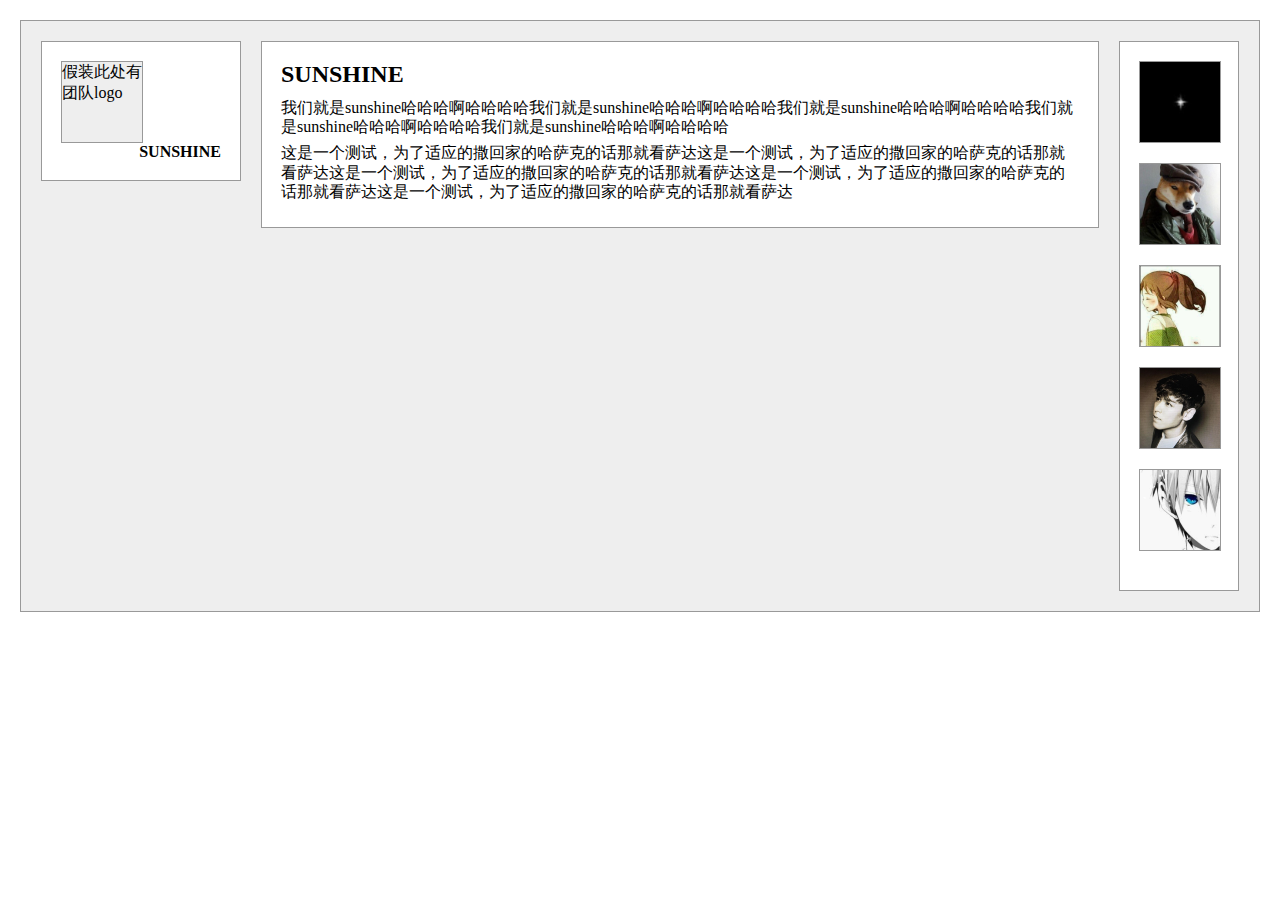
<file: task/task001/task001-3/index.html>
<!DOCTYPE html>
<html>
	<head>
		<meta charset="UTF-8">
		<title>task1-3 三栏式布局</title>
		<link rel="stylesheet" type="text/css" href="css/index.css"/>
	</head>
	<body>
		<main class="main-wrap">
			<!--团队logo及名称展示-->
			<div class="logo-wrap">
				<aside class="team-logo">假装此处有团队logo</aside>
				<h1>SUNSHINE</h1>
			</div>
			<!--个人logo展示-->
			<div class="team-wrap">
				<img src="img/logo_1.jpg" alt="logo" />
				<img src="img/logo_2.jpg" alt="logo" />
				<img src="img/logo_3.jpg" alt="logo" />
				<img src="img/logo_4.jpg" alt="logo" />
				<img src="img/logo_5.jpg" alt="logo" />
			</div>
			<!--团队文字介绍-->
			<div class="text-wrap">
				<h2>SUNSHINE</h2>
				<p>我们就是sunshine哈哈哈啊哈哈哈哈我们就是sunshine哈哈哈啊哈哈哈哈我们就是sunshine哈哈哈啊哈哈哈哈我们就是sunshine哈哈哈啊哈哈哈哈我们就是sunshine哈哈哈啊哈哈哈哈</p>
				<p>这是一个测试，为了适应的撒回家的哈萨克的话那就看萨达这是一个测试，为了适应的撒回家的哈萨克的话那就看萨达这是一个测试，为了适应的撒回家的哈萨克的话那就看萨达这是一个测试，为了适应的撒回家的哈萨克的话那就看萨达这是一个测试，为了适应的撒回家的哈萨克的话那就看萨达</p>
			</div>
		</main>
	</body>
</html>
</file>
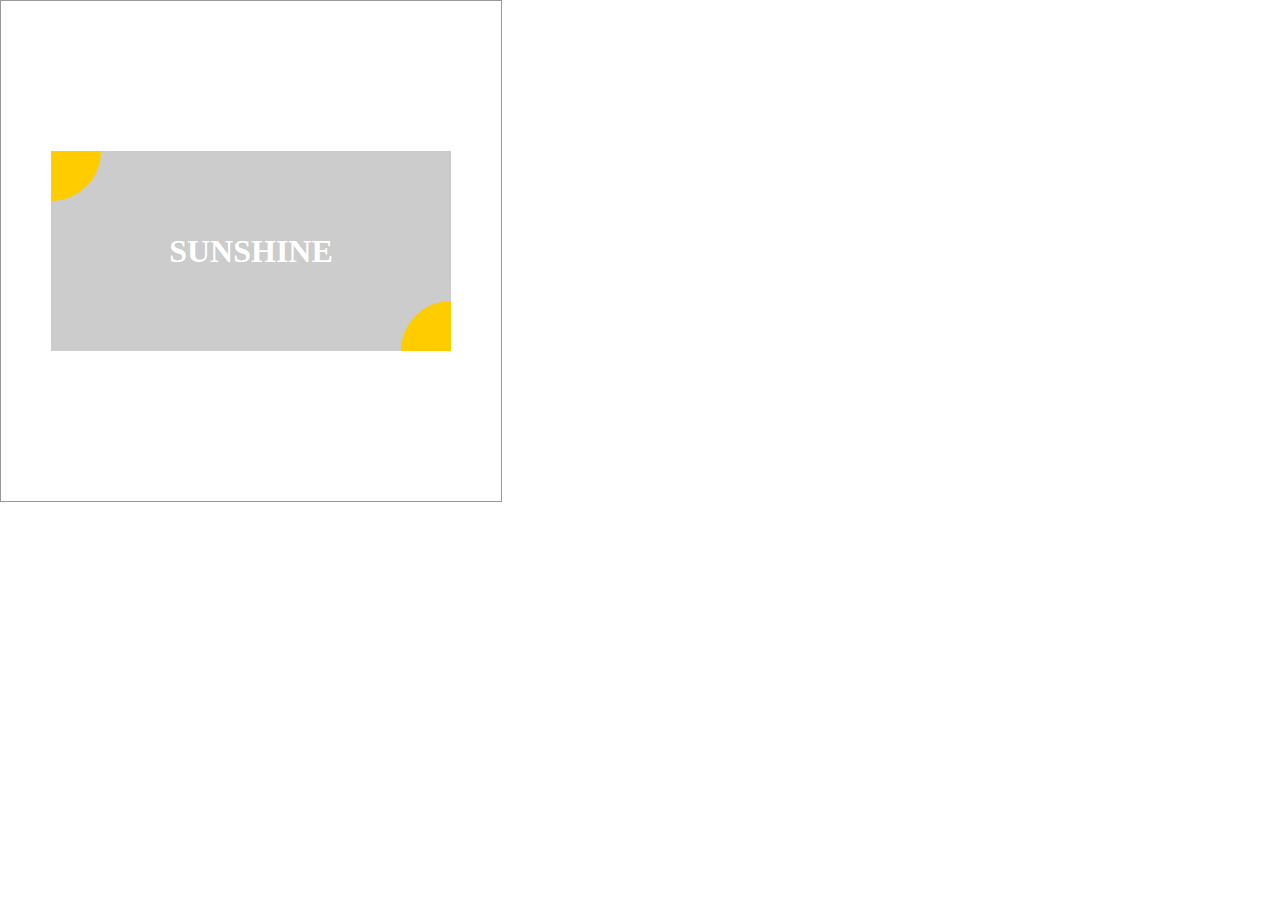
<file: task/task001/task001_4/index.html>
<!DOCTYPE html>
<html>
	<head>
		<meta charset="UTF-8">
		<title>task1-4 定位与居中</title>
		<link rel="stylesheet" type="text/css" href="css/index.css"/>
	</head>
	<body>
		<main class="main-wrap block-center">
			<aside class="content">
				<h1>SUNSHINE</h1>
				<div class="first circle"></div>
				<div class="second circle"></div>
			</aside>
		</main>
	</body>
</html>
</file>
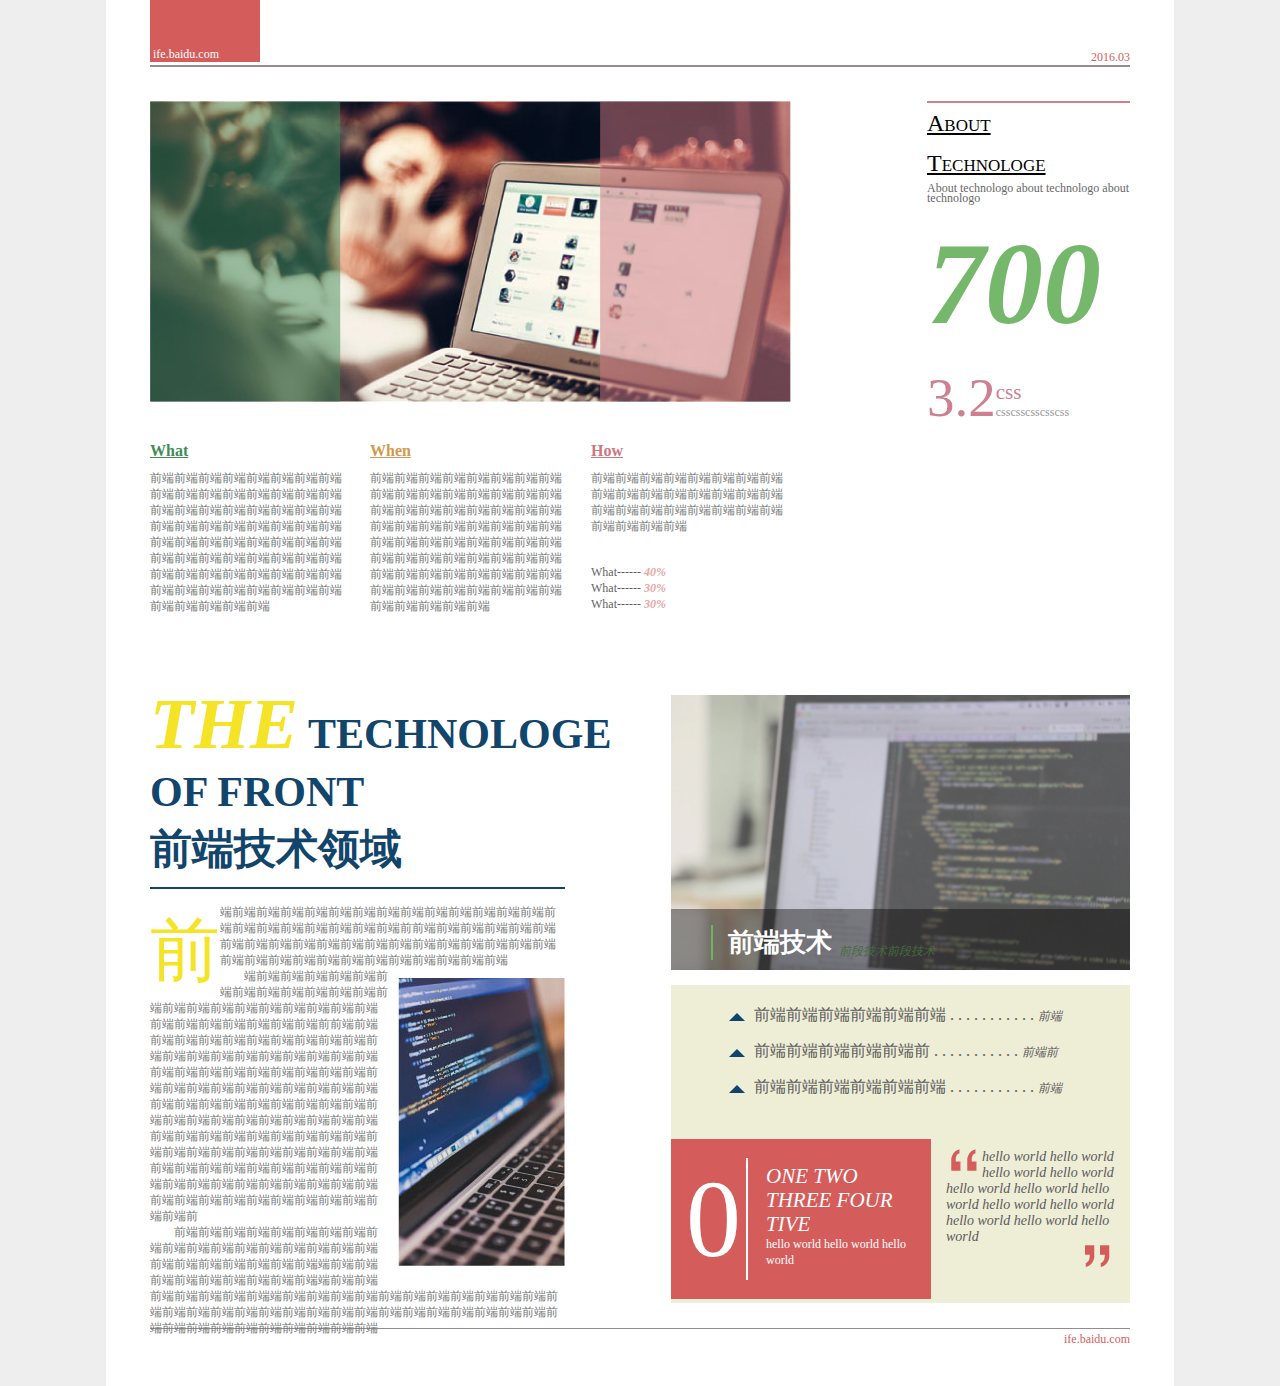
<file: task/task001/task001_6/index.html>
<!DOCTYPE html>
<html>
	<head>
		<meta charset="UTF-8">
		<title>task1-6 模拟报纸排版</title>
		<link rel="stylesheet" type="text/css" href="css/index.css"/>
	</head>
	<body>
		<div class="content">
			<div class="nav">
				<div class="nav-left">
					<p>ife.baidu.com</p>
				</div>
				<p>2016.03</p>
			</div>
			<div class="show-wrap">
				<div class="show-img-wrap">
					<img calss="left" src="img/green_left.png"/>
					<img class="right" src="img/red_right.png"/>
					<img class="main-bg" src="img/main_bg.jpg"/>
				</div>
				<div class="show-text-wrap">
					<hr />
					<p class="at">About</p>
					<p class="at">Technologe</p>
					<p class="at-text">About technologo about technologo about technologo</p>
					<h3>700</h3>
					<div class="show-footer">
						<span class="show-footer-big">3.2</span>
						<span class="show-footer-top">
							css
							<span class="show-footer-btm">csscsscsscsscss</span>
						</span>
					</div>
				</div>
			</div>
			<div class="mid-wrap">
				<div class="mid-what">
					<span class="color-what">What</span>
					<p>前端前端前端前端前端前端前端前端前端前端前端前端前端前端前端前端前端前端前端前端前端前端前端前端前端前端前端前端前端前端前端前端前端前端前端前端前端前端前端前端前端前端前端前端前端前端前端前端前端前端前端前端前端前端前端前端前端前端前端前端前端前端前端前端前端前端前端前端前端</p>
				</div>
				<div class="mid-when middle">
					<span class="color-when">When</span>
					<p>前端前端前端前端前端前端前端前端前端前端前端前端前端前端前端前端前端前端前端前端前端前端前端前端前端前端前端前端前端前端前端前端前端前端前端前端前端前端前端前端前端前端前端前端前端前端前端前端前端前端前端前端前端前端前端前端前端前端前端前端前端前端前端前端前端前端前端前端前端</p>
				</div>
				<div class="mid-how">
					<span class="color-how">How</span>
					<p>前端前端前端前端前端前端前端前端前端前端前端前端前端前端前端前端前端前端前端前端前端前端前端前端前端前端前端前端</p>
					<div class="mid-data">
						<p class="data">What------ <span class="data-num data">40%</span></p>
						<p class="data">What------ <span class="data-num data">30%</span></p>
						<p class="data">What------ <span class="data-num data">30%</span></p>
					</div>
				</div>
			</div>
			<div class="main-wrap">
				<div class="main-left">
					<div class="left-top">
						<h2><span>THE</span>TECHNOLOGE OF FRONT</h2>
						<h3>前端技术领域</h3>
					</div>
					<div class="left-btm">
						<span>前</span><p>端前端前端前端前端前端前端前端前端前端前端前端前端前端前端前端前端前端前端前端前端前端前前端前端前端前端前端前端前端前端前端前端前端前端前端前端前端前端前端前端前端前端前端前端前端前端前端前端前端前端前端前端前端前端</p>
						<img src="img/left_bg.jpg" alt="" />
						<p class="indent">端前端前端前端前端前端前端前端前端前端前端前端前端前端前端前端前端前端前端前端前端前端前端前端前端前端前端前端前端前端前前端前端前端前端前端前端前端前端前端前端前端前端前端前端前端前端前端前端前端前端前端前端前端前端前端前端前端前端前端前端前端前端前端前端前端前端前端前端前端前端前端前端前端前端前端前端前端前端前端前端前端前端前端前端前端前端前端前端前端前端前端前端前端前端前端前端前端前端前端前端前端前端前端前端前端前端前端前端前端前端前端前端前端前端前端前端前端前端前端前端前端前端前端前端前端前端前端前端前端前端前端前端前端前端前端前端前端前端前</p>
						<p class="indent">前端前端前端前端前端前端前端前端前端前端前端前端前端前端前端前端前端前端前端前端前端前端前端前端前端端前端前端前端前端前端前端前端前端前端端前端前端前端前端前端前端前端端前端前端前端前端前端前端前端前端前端前端前端前端前端前端前端前端前端前端前端前端前端前端前端前端前端前端前端前端前端前端前端前端前端前端前端前端前端前端</p>
					</div>
				</div>
				<div class="main-right">
					<div class="right-top">
						<img src="img/right_bg.png"/>
						<img src="img/gray_mb.png"/>
						<h2>前端技术</h2>
						<p>前段技术前段技术</p>
					</div>
					<div class="right-btm">
						<p><strong></strong>前端前端前端前端前端前端 . . . . . . . . . . . <span>前端</span></p>
						<p><strong></strong>前端前端前端前端前端前 . . . . . . . . . . . <span>前端前</span></p>
						<p><strong></strong>前端前端前端前端前端前端 . . . . . . . . . . . <span>前端</span></p>
						<div class="right-footer">
							<div class="r-footer-left">
								<span class="zero">0</span>
								<span class="hello">
									<p>ONE TWO</p>
									<p>THREE FOUR TIVE</p>
									hello world hello world hello world
								</span>
							</div>
							<div class="r-footer-right">
								<img class="img-left" src="img/yh_1.png"/>
								<p>hello world hello world hello world hello world hello world hello world hello world hello world hello world hello world hello world hello world</p>
								<img class="img-right" src="img/yh_2.png"/>
							</div>
						</div>
					</div>
				</div>
			</div>
			<div class="footer">
				<p>ife.baidu.com</p>
			</div>
		</div>
	</body>
</html>
</file>
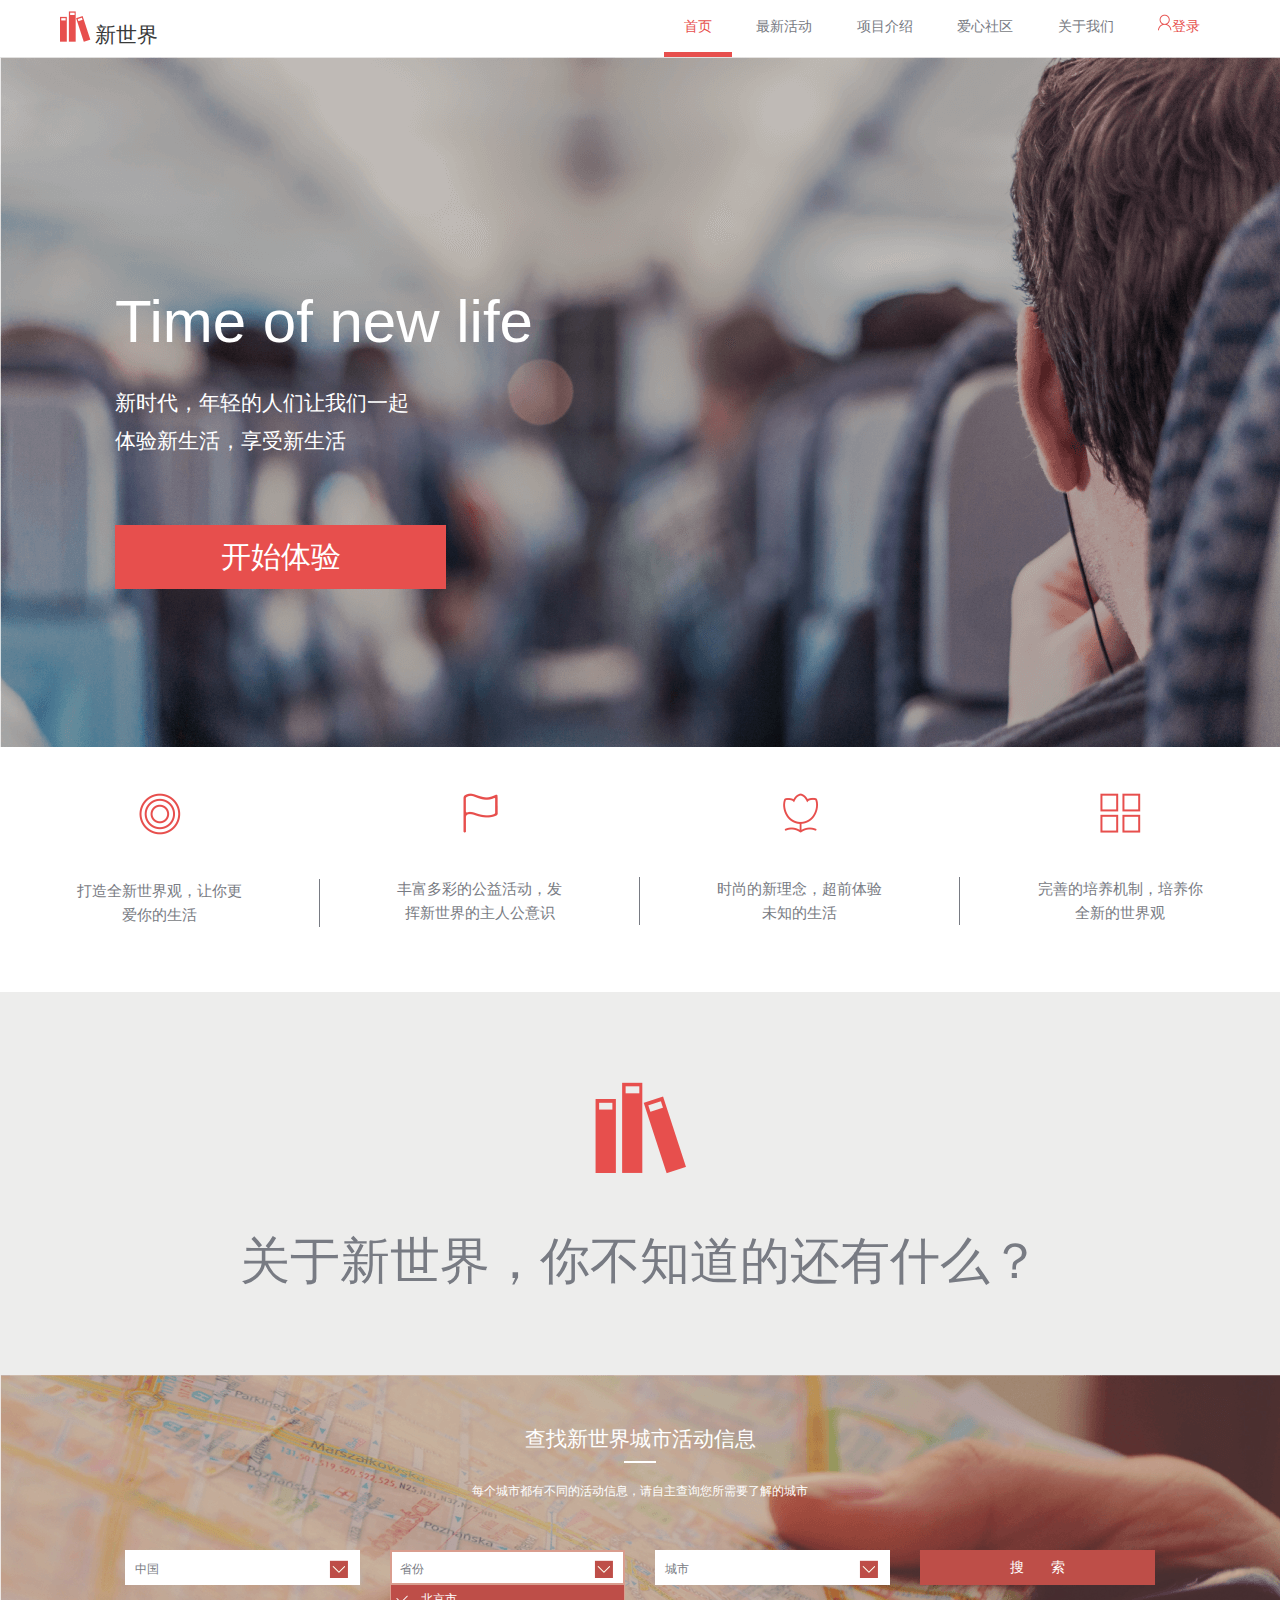
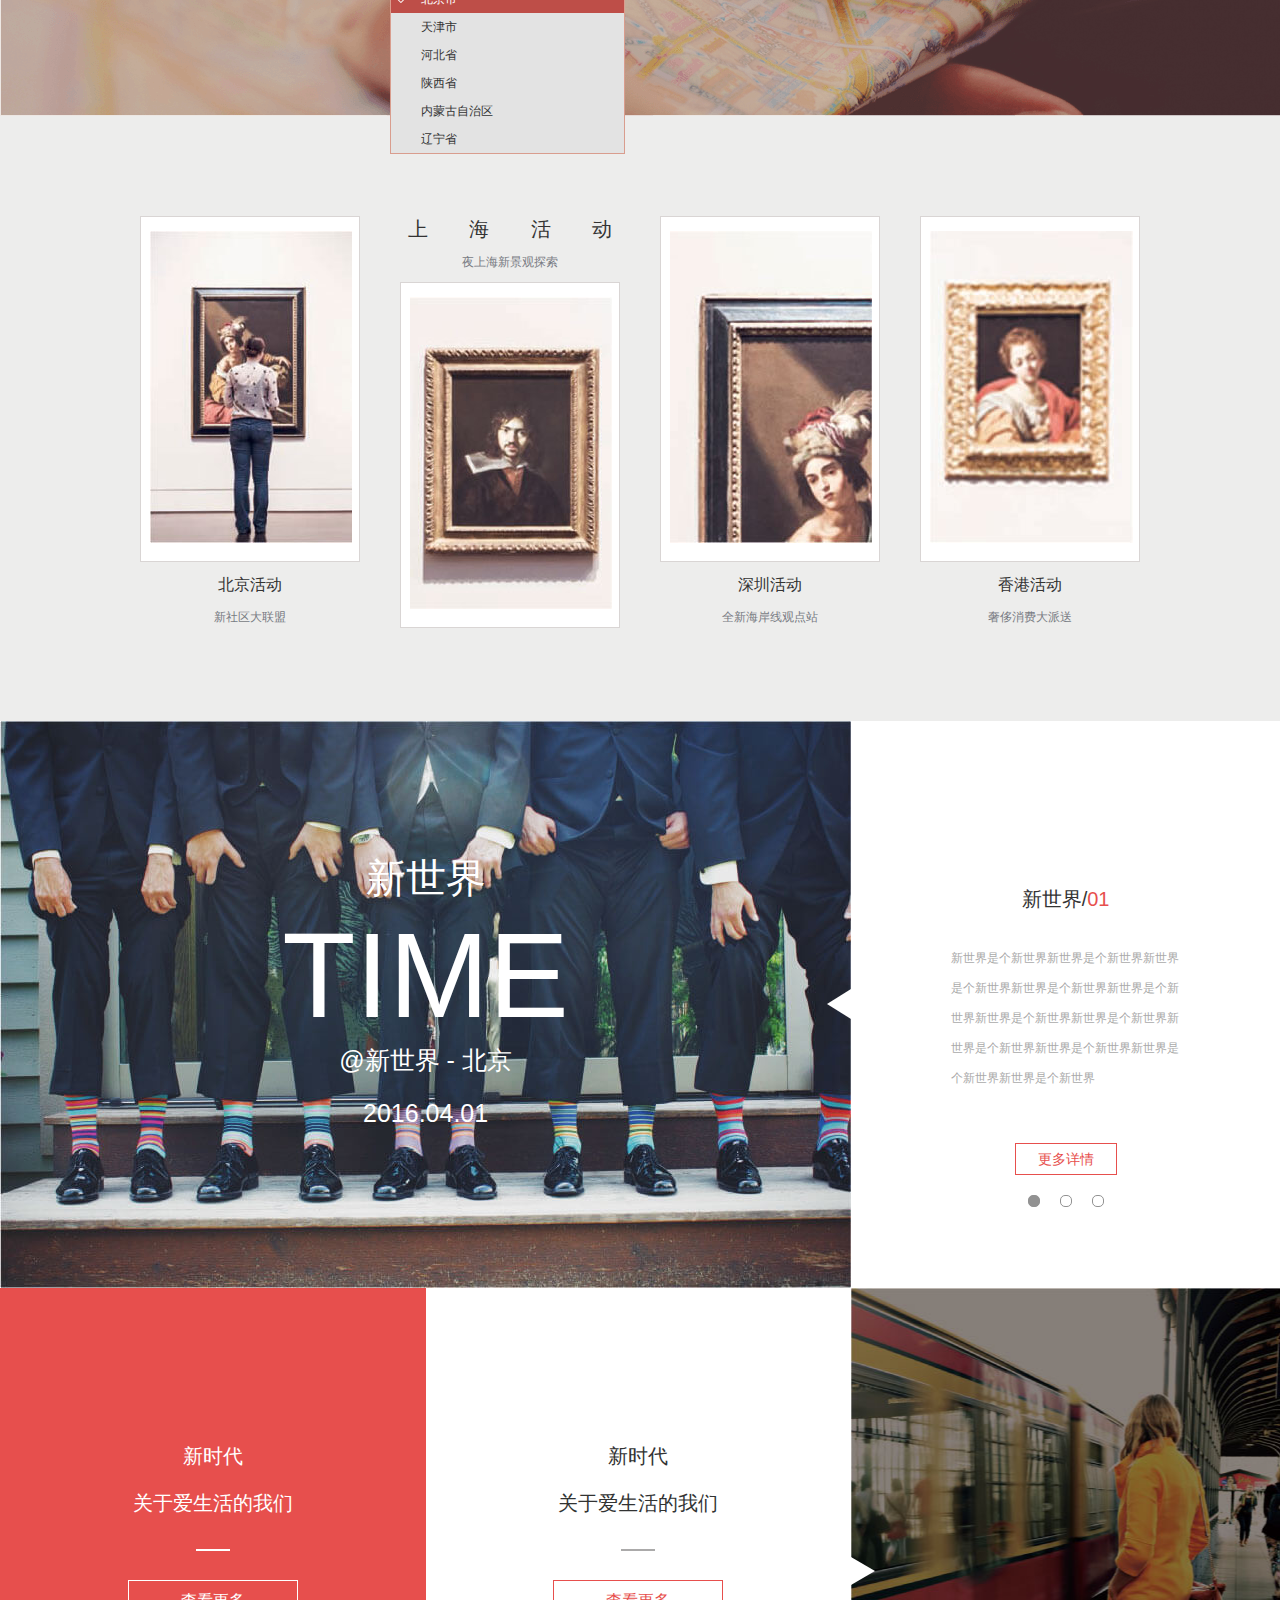
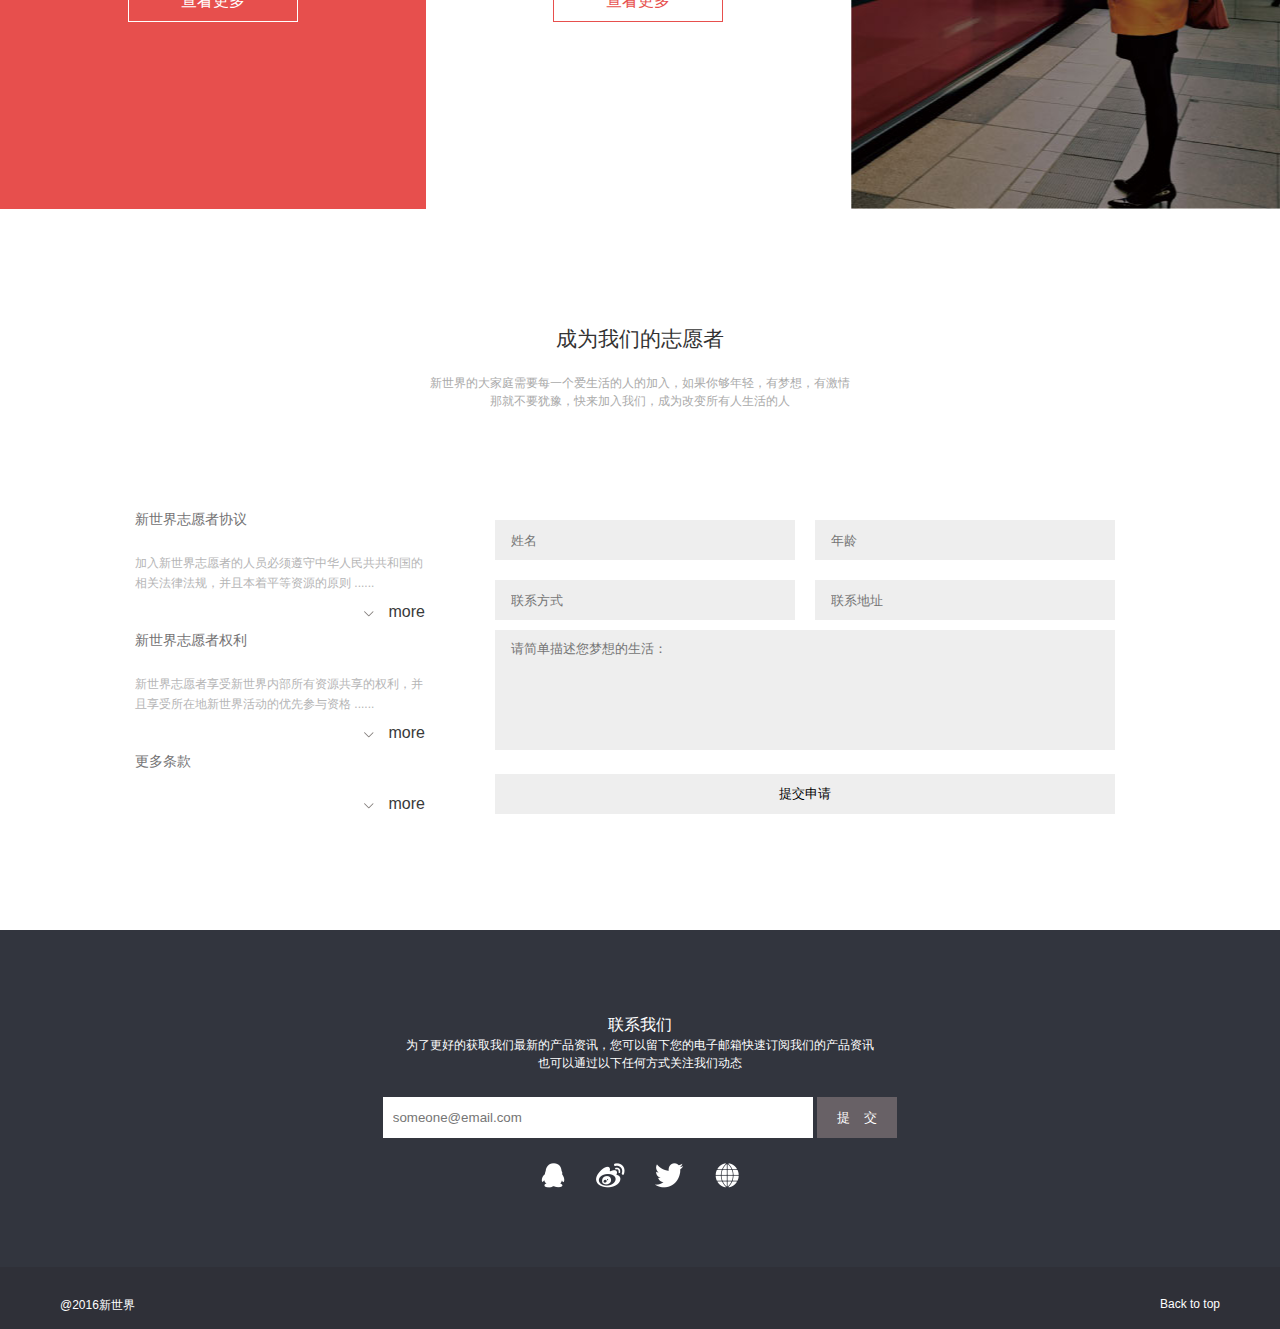
<file: task/task001/task001_7/index.html>
<!DOCTYPE html>
<html>

<head>
	<meta charset="UTF-8">
	<title>新世界</title>
	<link rel="stylesheet" type="text/css" href="css/index.css" />
	<link rel="icon" href="img/nw_logo.png" type="image/x-icon">
</head>

<body>
	<div class="header maxwidth-1280">
		<div class="head-logo">
			<img src="img/nw_logo.png" />
			<span>新世界</span>
		</div>
		<ul>
			<li><a class="this-page" href="javascript:void(0)">首页</a></li>
			<li><a href="javascript:void(0)">最新活动</a></li>
			<li><a href="javascript:void(0)">项目介绍</a></li>
			<li><a href="javascript:void(0)">爱心社区</a></li>
			<li><a href="javascript:void(0)">关于我们</a></li>
			<li id="loginBtn">
				<a class="login-btn" href="javascript:void(0)">
					<img src="img/login_logo.png" alt="">登录
				</a>
			</li>
		</ul>
	</div>
	<div class="banner">
		<div class="banner-wrap maxwidth-1280">
			<h2 class="banner-title">Time of new life</h2>
			<p class="banner-text">新时代，年轻的人们让我们一起</p>
			<p class="banner-text">体验新生活，享受新生活</p>
			<div class="banner-btn">
				<a href="">开始体验</a>
			</div>
		</div>
	</div>
	<div class="feature maxwidth-1280">
		<div class="f-single">
			<img src="img/sec_logo1.png" alt="">
			<p>
				打造全新世界观，让你更
				<br> 爱你的生活
			</p>
		</div>
		<div class="f-single">
			<img src="img/sec_logo2.png" alt="">
			<p>
				丰富多彩的公益活动，发
				<br> 挥新世界的主人公意识
			</p>
		</div>
		<div class="f-single">
			<img src="img/sec_logo3.png" alt="">
			<p>
				时尚的新理念，超前体验
				<br> 未知的生活
			</p>
		</div>
		<div class="f-single">
			<img src="img/sec_logo4.png" alt="">
			<p class="none-border">
				完善的培养机制，培养你
				<br> 全新的世界观
			</p>
		</div>
	</div>
	<div class="know">
		<div class="know-wrap maxwidth-1280">
			<img src="img/thr_logo.png" alt="">
			<h2>关于新世界，你不知道的还有什么？</h2>
		</div>
	</div>
	<div class="map">
		<div class="map-wrap maxwidth-1280">
			<h3>查找新世界城市活动信息</h3>
			<hr>
			<p>每个城市都有不同的活动信息，请自主查询您所需要了解的城市</p>
			<form class="city-form" action="index.html" method="post">
				<div class="city-selector">
					<div class="city-selector-content">
						<span>中国</span>
						<img src="img/seletor.png" alt="">
					</div>
				</div>
				<div class="city-selector city-activate">
					<div class="city-selector-content">
						<span>省份</span>
						<img src="img/seletor.png" alt="">
					</div>
					<ul class="ul-seletor">
						<li class="li-activate">北京市</li>
						<li>天津市</li>
						<li>河北省</li>
						<li>陕西省</li>
						<li>内蒙古自治区</li>
						<li>辽宁省</li>
					</ul>
				</div>
				<div class="city-selector">
					<div class="city-selector-content">
						<span>城市</span>
						<img src="img/seletor.png" alt="">
					</div>
				</div>
				<div class="city-btn">
					<input type="submit" name="name" value="搜 索">
				</div>
			</form>
		</div>
	</div>
	<div class="active">
		<div class="active-wrap maxwidth-1280">
			<div class="active-main">
				<div class="img-wrap">
					<img src="img/act1.jpg" alt="">
				</div>
				<span class="active-title">北京活动</span>
				<p class="active-text">新社区大联盟</p>
			</div>
			<div class="active-main">
				<span class="shanghai-title">上 海 活 动</span>
				<p class="shanghai-text">夜上海新景观探索</p>
				<div class="img-wrap">
					<img src="img/act2.jpg" alt="">
				</div>
			</div>
			<div class="active-main">
				<div class="img-wrap">
					<img src="img/act3.jpg" alt="">
				</div>
				<span class="active-title">深圳活动</span>
				<p class="active-text">全新海岸线观点站</p>
			</div>
			<div class="active-main marginright-0">
				<div class="img-wrap">
					<img src="img/act4.jpg" alt="">
				</div>
				<span class="active-title">香港活动</span>
				<p class="active-text">奢侈消费大派送</p>
			</div>
		</div>
	</div>
	<div class="time">
		<div class="time-top">
			<div class="time-top-left">
				<h2>新世界</h2>
				<h1>TIME</h1>
				<p>@新世界 - 北京</p>
				<p>2016.04.01</p>
				<div class="triangle-right"></div>
			</div>
			<div class="time-top-right">
				<h3>新世界/<span>01</span></h3>
				<p>新世界是个新世界新世界是个新世界新世界是个新世界新世界是个新世界新世界是个新世界新世界是个新世界新世界是个新世界新世界是个新世界新世界是个新世界新世界是个新世界新世界是个新世界</p>
				<div class="time-tr-btn">更多详情</div>
				<ul class="time-tr-slider">
					<li class="time-slider-activate"></li>
					<li></li>
					<li></li>
				</ul>
			</div>
		</div>
		<div class="time-btm">
			<div class="time-btm-left">
				<div class="tbl-left">
					<h4>新时代</h4>
					<h4>关于爱生活的我们</h4>
					<hr class="hr-white">
					<div class="time-more-btn tmbl">查看更多</div>
				</div>
				<div class="tbl-right">
					<h4>新时代</h4>
					<h4>关于爱生活的我们</h4>
					<hr>
					<div class="time-more-btn tmbr">查看更多</div>
				</div>
			</div>
			<div class="time-btm-right">
				<div class="triangle-left"></div>
			</div>
		</div>
	</div>
	<div class="join maxwidth-1280">
		<h3 class="join-title">成为我们的志愿者</h3>
		<p class="join-text">
			新世界的大家庭需要每一个爱生活的人的加入，如果你够年轻，有梦想，有激情
			<br> 那就不要犹豫，快来加入我们，成为改变所有人生活的人
		</p>
		<div class="join-main">
			<div class="join-left">
				<div class="join-info">
					<h4>新世界志愿者协议</h4>
					<p>加入新世界志愿者的人员必须遵守中华人民共共和国的相关法律法规，并且本着平等资源的原则 ......</p>
					<div class="join-more">
						<a href="javascript:void(0)">
							<img src="img/more.png" alt=""> more
						</a>
					</div>
				</div>
				<div class="join-info">
					<h4>新世界志愿者权利</h4>
					<p>新世界志愿者享受新世界内部所有资源共享的权利，并且享受所在地新世界活动的优先参与资格 ......</p>
					<div class="join-more">
						<a href="javascript:void(0)">
							<img src="img/more.png" alt=""> more
						</a>
					</div>
				</div>
				<div class="join-info">
					<h4>更多条款</h4>
					<div class="join-more">
						<a href="javascript:void(0)">
							<img src="img/more.png" alt=""> more
						</a>
					</div>
				</div>
			</div>
			<form class="join-right" action="index.html" method="post">
				<ul>
					<li class="w50p">
						<input type="text" name="name" placeholder="姓名">
					</li>
					<li class="w50p">
						<input type="text" name="age" placeholder="年龄">
					</li>
					<li class="w50p">
						<input type="text" name="phone" placeholder="联系方式">
					</li>
					<li class="w50p">
						<input type="text" name="address" placeholder="联系地址">
					</li>
					<li>
						<textarea type="text" name="dream" class="dream" placeholder="请简单描述您梦想的生活："></textarea>
					</li>
					<li>
						<input type="button" name="join-btn" value="提交申请">
					</li>
				</ul>
			</form>
		</div>
	</div>
	<div class="footer">
		<div class="footer-wrap maxwidth-1280">
			<span class="footer-titile">联系我们</span>
			<p class="footer-text">
				为了更好的获取我们最新的产品资讯，您可以留下您的电子邮箱快速订阅我们的产品资讯
				<br> 也可以通过以下任何方式关注我们动态
			</p>
			<form class="footer-form" action="index.html" method="post">
				<input type="text" name="email" class="footer-email" placeholder="someone@email.com">
				<input type="footer-btn" name="footerbtn" class="footer-btn" value="提 交">
			</form>
			<div class="footer-icos">
				<a href="javascript:void(0)"><img src="img/qq.png" alt=""></a>
				<a href="javascript:void(0)"><img src="img/wb.png" alt=""></a>
				<a href="javascript:void(0)"><img src="img/tw.png" alt=""></a>
				<a href="javascript:void(0)"><img src="img/qiu.png" alt=""></a>
			</div>
		</div>
	</div>
	<div class="back">
		<div class="back-wrap maxwidth-1280">
			<span>@2016新世界</span>
			<a href="#">Back to top</a>
		</div>
	</div>
</body>

</html>
</file>
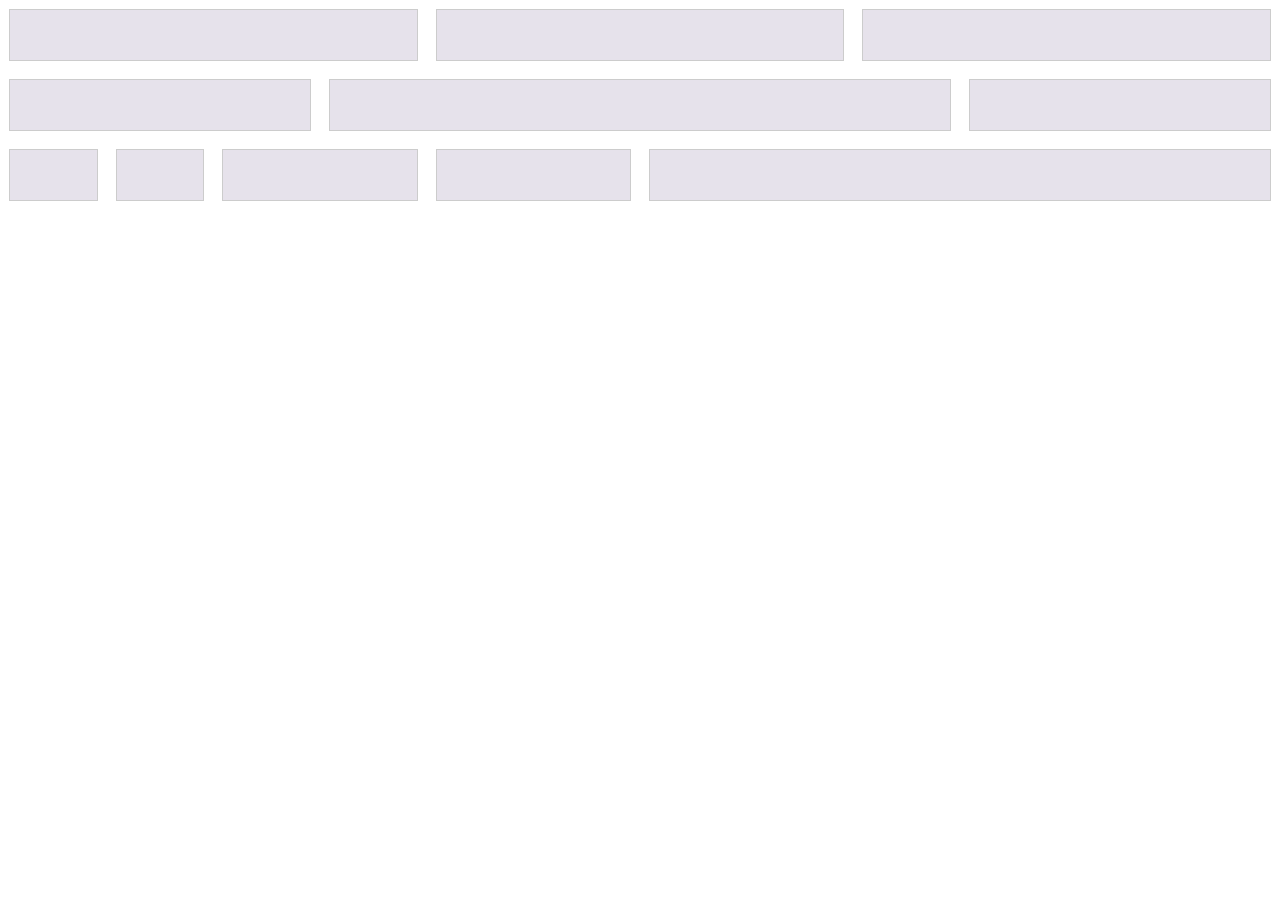
<file: task/task001/task001_8/index.html>
<!DOCTYPE html>
<html lang="en">

<head>
    <meta charset="UTF-8">
    <meta name="viewport" content="width=device-width, initial-scale=1, maximum-scale=1, minimum-scale=1, user-scalable=no">
    <title>响应式网格（栅格化）布局</title>
    <link rel="stylesheet" href="main.css">
</head>

<body>
    <div class="row">
        <div class="col-md-4 col-sm-6"></div>
        <div class="col-md-4 col-sm-6"></div>
        <div class="col-md-4 col-sm-12"></div>
    </div>
    <div class="row">
        <div class="col-md-3 col-sm-3"></div>
        <div class="col-md-6 col-sm-6"></div>
        <div class="col-md-3 col-sm-3"></div>
    </div>
    <div class="row">
        <div class="col-md-1 col-sm-2"></div>
        <div class="col-md-1 col-sm-2"></div>
        <div class="col-md-2 col-sm-8"></div>
        <div class="col-md-2 col-sm-3"></div>
        <div class="col-md-6 col-sm-3"></div>
    </div>
</body>

</html>
</file>
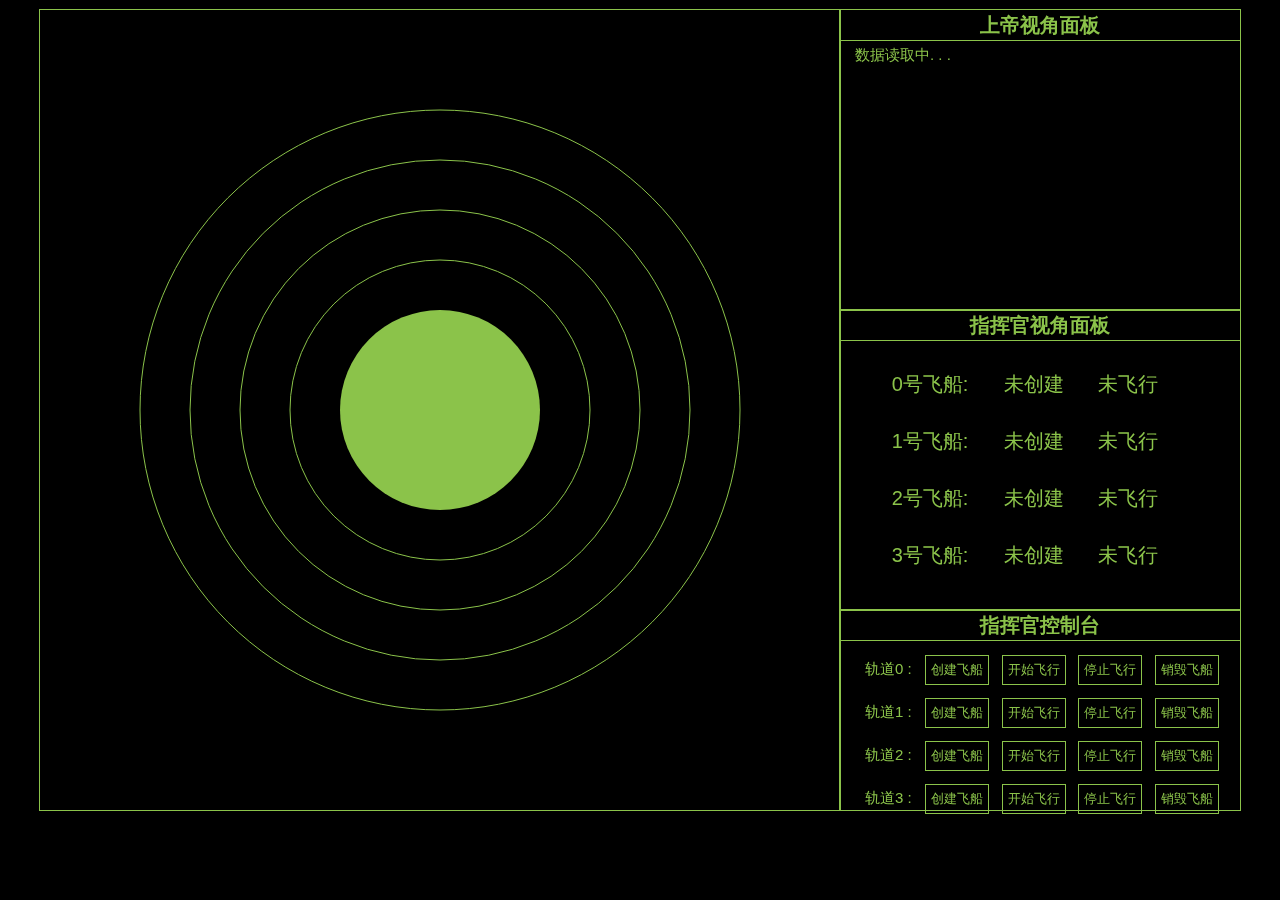
<file: task/task002/task002_26/index.html>
<!DOCTYPE html>
<html lang="en">
<head>
    <meta charset="UTF-8">
    <title>行星与飞船（一）</title>
    <link rel="stylesheet" href="css/main.css">
</head>
<body>

    <main>
        <canvas id="canvas" width="800" height="800"></canvas>
        <section class="show-wrap">
            <aside class="god-panel">
                <h3>上帝视角面板</h3>
                <div class="god-message">
                    <p>数据读取中. . .</p>
                </div>
            </aside>
            <aside class="command-panel">
                <h3>指挥官视角面板</h3>
                <div class="command-message">
                    <div class="airshp0">
                        <span>0号飞船: </span>
                        <span>未创建</span>
                        <span>未飞行</span>
                    </div>
                    <div class="airshp1">
                        <span>1号飞船: </span>
                        <span>未创建</span>
                        <span>未飞行</span>
                    </div>
                    <div class="airshp2">
                        <span>2号飞船: </span>
                        <span>未创建</span>
                        <span>未飞行</span>
                    </div>
                    <div class="airshp3">
                        <span>3号飞船: </span>
                        <span>未创建</span>
                        <span>未飞行</span>
                    </div>
                </div>
            </aside>
            <aside class="command-console">
                <h3>指挥官控制台</h3>
                <div class="orbit0">
                    <span>轨道0 :</span>
                    <input type="button" name="orbit0-create" value="创建飞船">
                    <input type="button" name="orbit0-flight" value="开始飞行">
                    <input type="button" name="orbit0-stop" value="停止飞行">
                    <input type="button" name="orbit0-boom" value="销毁飞船">
                </div>
                <div class="orbit1">
                    <span>轨道1 :</span>
                    <input type="button" name="orbit1-create" value="创建飞船">
                    <input type="button" name="orbit1-flight" value="开始飞行">
                    <input type="button" name="orbit1-stop" value="停止飞行">
                    <input type="button" name="orbit1-boom" value="销毁飞船">
                </div>
                <div class="orbit2">
                    <span>轨道2 :</span>
                    <input type="button" name="orbit2-create" value="创建飞船">
                    <input type="button" name="orbit2-flight" value="开始飞行">
                    <input type="button" name="orbit2-stop" value="停止飞行">
                    <input type="button" name="orbit2-boom" value="销毁飞船">
                </div>
                <div class="orbit3">
                    <span>轨道3 :</span>
                    <input type="button" name="orbit3-create" value="创建飞船">
                    <input type="button" name="orbit3-flight" value="开始飞行">
                    <input type="button" name="orbit3-stop" value="停止飞行">
                    <input type="button" name="orbit3-boom" value="销毁飞船">
                </div>
            </aside>
            <aside class="create-wrap">
                <h4>新建飞船</h4>
                <div class="power">
                    <span>动力系统:
                        <br>
                        <input type="radio" name="power-radio" >奇点（相对速度：1，能耗：5）
                        <br>
                        <input type="radio" name="power-radio" >碎星（相对速度：2，能耗：7）
                        <br>
                        <input type="radio" name="power-radio" >闪烁（相对速度：3，能耗：9）
                    </span>
                </div>
                <div class="energy">
                    <span>能源系统:
                        <br>
                        <input type="radio" name="energy-radio" >古筝（动力恢复速度：2）
                        <br>
                        <input type="radio" name="energy-radio" >夏（动力恢复速度：3）
                        <br>
                        <input type="radio" name="energy-radio" >水滴（动力恢复速度：4）
                    </span>
                </div>
                <div class="btns">
                    <input type="button" name="create-airship" value="创建飞船">
                    <input type="button" name="cancel" value="取 消">
                </div>
            </aside>
        </section>
    </main>


    <script src="http://apps.bdimg.com/libs/jquery/2.1.4/jquery.min.js" charset="utf-8"></script>
    <script src="js/main.js" charset="utf-8"></script>
    <script src="js/control.js" charset="utf-8"></script>
</body>
</html>
</file>
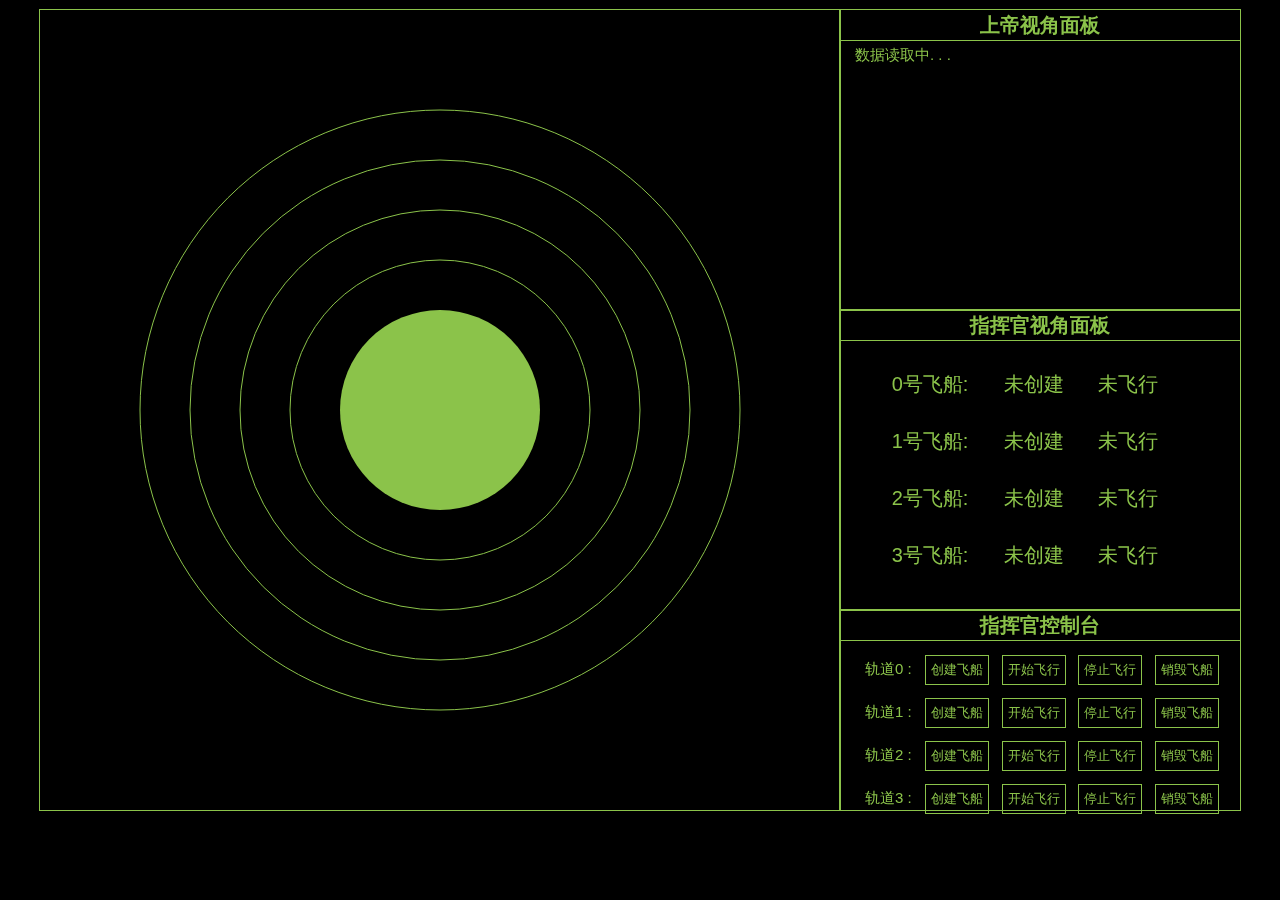
<file: task/task002/task002_27/index.html>
<!DOCTYPE html>
<html lang="en">
<head>
    <meta charset="UTF-8">
    <title>行星与飞船（二）</title>
    <link rel="stylesheet" href="css/main.css">
</head>
<body>

    <main>
        <canvas id="canvas" width="800" height="800"></canvas>
        <section class="show-wrap">
            <aside class="god-panel">
                <h3>上帝视角面板</h3>
                <div class="god-message">
                    <p>数据读取中. . .</p>
                </div>
            </aside>
            <aside class="command-panel">
                <h3>指挥官视角面板</h3>
                <div class="command-message">
                    <div class="airshp0">
                        <span>0号飞船: </span>
                        <span>未创建</span>
                        <span>未飞行</span>
                    </div>
                    <div class="airshp1">
                        <span>1号飞船: </span>
                        <span>未创建</span>
                        <span>未飞行</span>
                    </div>
                    <div class="airshp2">
                        <span>2号飞船: </span>
                        <span>未创建</span>
                        <span>未飞行</span>
                    </div>
                    <div class="airshp3">
                        <span>3号飞船: </span>
                        <span>未创建</span>
                        <span>未飞行</span>
                    </div>
                </div>
            </aside>
            <aside class="command-console">
                <h3>指挥官控制台</h3>
                <div class="orbit0">
                    <span>轨道0 :</span>
                    <input type="button" name="orbit0-create" value="创建飞船">
                    <input type="button" name="orbit0-flight" value="开始飞行">
                    <input type="button" name="orbit0-stop" value="停止飞行">
                    <input type="button" name="orbit0-boom" value="销毁飞船">
                </div>
                <div class="orbit1">
                    <span>轨道1 :</span>
                    <input type="button" name="orbit1-create" value="创建飞船">
                    <input type="button" name="orbit1-flight" value="开始飞行">
                    <input type="button" name="orbit1-stop" value="停止飞行">
                    <input type="button" name="orbit1-boom" value="销毁飞船">
                </div>
                <div class="orbit2">
                    <span>轨道2 :</span>
                    <input type="button" name="orbit2-create" value="创建飞船">
                    <input type="button" name="orbit2-flight" value="开始飞行">
                    <input type="button" name="orbit2-stop" value="停止飞行">
                    <input type="button" name="orbit2-boom" value="销毁飞船">
                </div>
                <div class="orbit3">
                    <span>轨道3 :</span>
                    <input type="button" name="orbit3-create" value="创建飞船">
                    <input type="button" name="orbit3-flight" value="开始飞行">
                    <input type="button" name="orbit3-stop" value="停止飞行">
                    <input type="button" name="orbit3-boom" value="销毁飞船">
                </div>
            </aside>
            <aside class="create-wrap">
                <h4>新建飞船</h4>
                <div class="power">
                    <span>动力系统:
                        <br>
                        <input type="radio" name="power-radio" >奇点（相对速度：1，能耗：5）
                        <br>
                        <input type="radio" name="power-radio" >碎星（相对速度：2，能耗：7）
                        <br>
                        <input type="radio" name="power-radio" >闪烁（相对速度：3，能耗：9）
                    </span>
                </div>
                <div class="energy">
                    <span>能源系统:
                        <br>
                        <input type="radio" name="energy-radio" >古筝（动力恢复速度：2）
                        <br>
                        <input type="radio" name="energy-radio" >夏（动力恢复速度：3）
                        <br>
                        <input type="radio" name="energy-radio" >水滴（动力恢复速度：4）
                    </span>
                </div>
                <div class="btns">
                    <input type="button" name="create-airship" value="创建飞船">
                    <input type="button" name="cancel" value="取 消">
                </div>
            </aside>
        </section>
    </main>


    <script src="http://apps.bdimg.com/libs/jquery/2.1.4/jquery.min.js" charset="utf-8"></script>
    <script src="js/main.js" charset="utf-8"></script>
    <script src="js/control.js" charset="utf-8"></script>
</body>
</html>
</file>
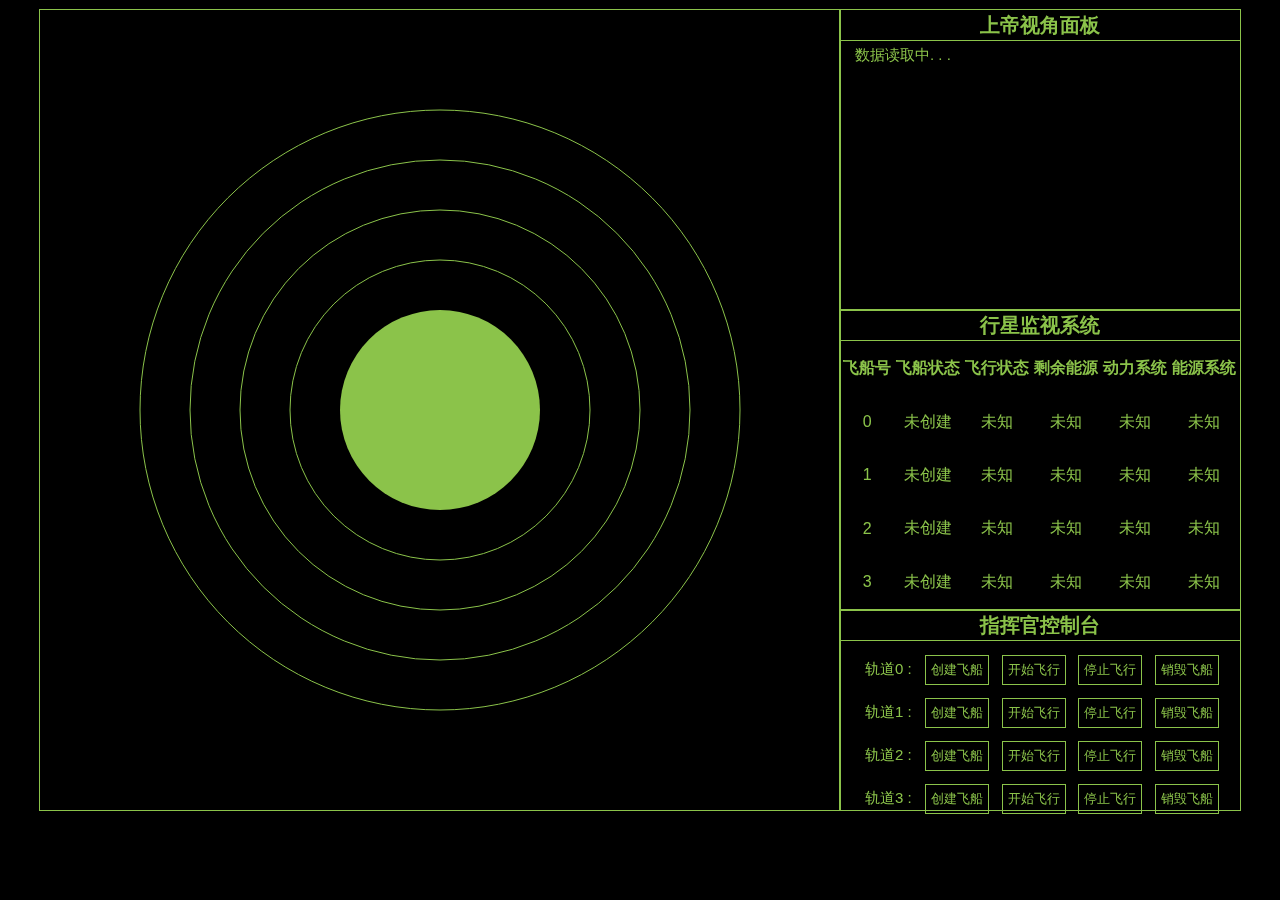
<file: task/task002/task002_28/index.html>
<!DOCTYPE html>
<html lang="en">
<head>
    <meta charset="UTF-8">
    <title>行星与飞船（三）</title>
    <link rel="stylesheet" href="css/main.css">
</head>
<body>

    <main>
        <canvas id="canvas" width="800" height="800"></canvas>
        <section class="show-wrap">
            <aside class="god-panel">
                <h3>上帝视角面板</h3>
                <div class="god-message">
                    <p>数据读取中. . .</p>
                </div>
            </aside>
            <aside class="command-panel">
                <h3>行星监视系统</h3>
                <table class="command-message">
                    <tr>
                        <th>飞船号</th>
                        <th>飞船状态</th>
                        <th>飞行状态</th>
                        <th>剩余能源</th>
                        <th>动力系统</th>
                        <th>能源系统</th>
                    </tr>
                    <tr>
                        <td>0</td>
                        <td>未创建</td>
                        <td>未知</td>
                        <td>未知</td>
                        <td>未知</td>
                        <td>未知</td>
                    </tr>
                    <tr>
                        <td>1</td>
                        <td>未创建</td>
                        <td>未知</td>
                        <td>未知</td>
                        <td>未知</td>
                        <td>未知</td>
                    </tr>
                    <tr>
                        <td>2</td>
                        <td>未创建</td>
                        <td>未知</td>
                        <td>未知</td>
                        <td>未知</td>
                        <td>未知</td>
                    </tr>
                    <tr>
                        <td>3</td>
                        <td>未创建</td>
                        <td>未知</td>
                        <td>未知</td>
                        <td>未知</td>
                        <td>未知</td>
                    </tr>
                </table>
            </aside>
            <aside class="command-console">
                <h3>指挥官控制台</h3>
                <div class="orbit0">
                    <span>轨道0 :</span>
                    <input type="button" name="orbit0-create" value="创建飞船">
                    <input type="button" name="orbit0-flight" value="开始飞行">
                    <input type="button" name="orbit0-stop" value="停止飞行">
                    <input type="button" name="orbit0-boom" value="销毁飞船">
                </div>
                <div class="orbit1">
                    <span>轨道1 :</span>
                    <input type="button" name="orbit1-create" value="创建飞船">
                    <input type="button" name="orbit1-flight" value="开始飞行">
                    <input type="button" name="orbit1-stop" value="停止飞行">
                    <input type="button" name="orbit1-boom" value="销毁飞船">
                </div>
                <div class="orbit2">
                    <span>轨道2 :</span>
                    <input type="button" name="orbit2-create" value="创建飞船">
                    <input type="button" name="orbit2-flight" value="开始飞行">
                    <input type="button" name="orbit2-stop" value="停止飞行">
                    <input type="button" name="orbit2-boom" value="销毁飞船">
                </div>
                <div class="orbit3">
                    <span>轨道3 :</span>
                    <input type="button" name="orbit3-create" value="创建飞船">
                    <input type="button" name="orbit3-flight" value="开始飞行">
                    <input type="button" name="orbit3-stop" value="停止飞行">
                    <input type="button" name="orbit3-boom" value="销毁飞船">
                </div>
            </aside>
            <aside class="create-wrap">
                <h4>新建飞船</h4>
                <div class="power">
                    <span>动力系统:
                        <br>
                        <input type="radio" name="power-radio" >奇点（相对速度：1，能耗：5）
                        <br>
                        <input type="radio" name="power-radio" >碎星（相对速度：2，能耗：7）
                        <br>
                        <input type="radio" name="power-radio" >闪烁（相对速度：3，能耗：9）
                    </span>
                </div>
                <div class="energy">
                    <span>能源系统:
                        <br>
                        <input type="radio" name="energy-radio" >古筝（动力恢复速度：2）
                        <br>
                        <input type="radio" name="energy-radio" >营地（动力恢复速度：3）
                        <br>
                        <input type="radio" name="energy-radio" >水滴（动力恢复速度：4）
                    </span>
                </div>
                <div class="btns">
                    <input type="button" name="create-airship" value="创建飞船">
                    <input type="button" name="cancel" value="取 消">
                </div>
            </aside>
        </section>
    </main>


    <script src="http://apps.bdimg.com/libs/jquery/2.1.4/jquery.min.js" charset="utf-8"></script>
    <script src="js/main.js" charset="utf-8"></script>
    <script src="js/control.js" charset="utf-8"></script>
</body>
</html>
</file>
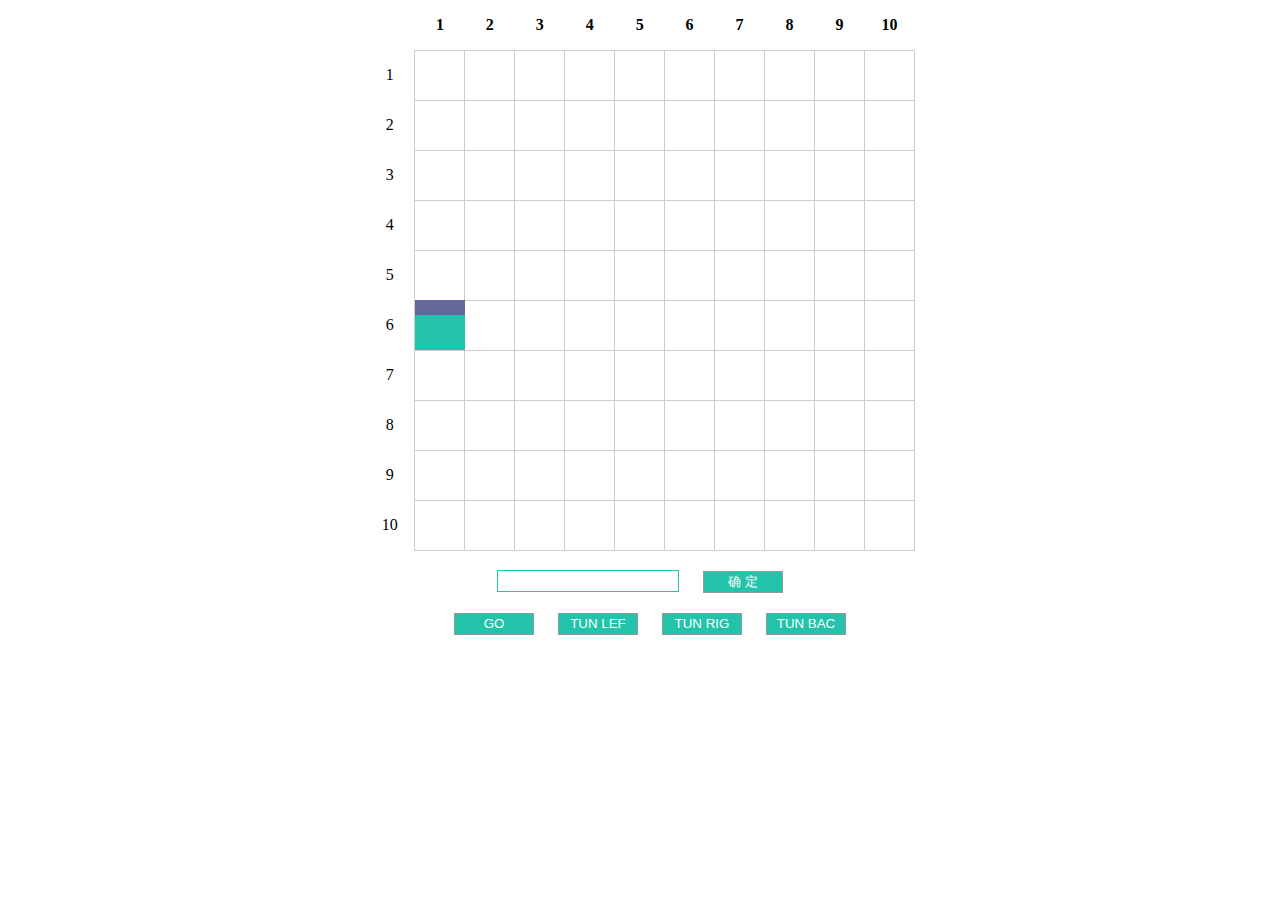
<file: task/task002/task002_33/index.html>
<!DOCTYPE html>
<html lang="en">
<head>
    <meta charset="UTF-8">
    <title>听指令的小方块</title>
    <link rel="stylesheet" href="css/main.css">
</head>
<body>
    <div class="table-wrap">
        <table class="checker-table" id="tab">
            <tr>
                <th></th>
                <th>1</th>
                <th>2</th>
                <th>3</th>
                <th>4</th>
                <th>5</th>
                <th>6</th>
                <th>7</th>
                <th>8</th>
                <th>9</th>
                <th>10</th>
            </tr>
            <tr>
                <td>1</td>
                <td></td>
                <td></td>
                <td></td>
                <td></td>
                <td></td>
                <td></td>
                <td></td>
                <td></td>
                <td></td>
                <td></td>
            </tr>
            <tr>
                <td>2</td>
                <td></td>
                <td></td>
                <td></td>
                <td></td>
                <td></td>
                <td></td>
                <td></td>
                <td></td>
                <td></td>
                <td></td>
            </tr>
            <tr>
                <td>3</td>
                <td></td>
                <td></td>
                <td></td>
                <td></td>
                <td></td>
                <td></td>
                <td></td>
                <td></td>
                <td></td>
                <td></td>
            </tr>
            <tr>
                <td>4</td>
                <td></td>
                <td></td>
                <td></td>
                <td></td>
                <td></td>
                <td></td>
                <td></td>
                <td></td>
                <td></td>
                <td></td>
            </tr>
            <tr>
                <td>5</td>
                <td></td>
                <td></td>
                <td></td>
                <td></td>
                <td></td>
                <td></td>
                <td></td>
                <td></td>
                <td></td>
                <td></td>
            </tr>
            <tr>
                <td>6</td>
                <td></td>
                <td></td>
                <td></td>
                <td></td>
                <td></td>
                <td></td>
                <td></td>
                <td></td>
                <td></td>
                <td></td>
            </tr>
            <tr>
                <td>7</td>
                <td></td>
                <td></td>
                <td></td>
                <td></td>
                <td></td>
                <td></td>
                <td></td>
                <td></td>
                <td></td>
                <td></td>
            </tr>
            <tr>
                <td>8</td>
                <td></td>
                <td></td>
                <td></td>
                <td></td>
                <td></td>
                <td></td>
                <td></td>
                <td></td>
                <td></td>
                <td></td>
            </tr>
            <tr>
                <td>9</td>
                <td></td>
                <td></td>
                <td></td>
                <td></td>
                <td></td>
                <td></td>
                <td></td>
                <td></td>
                <td></td>
                <td></td>
            </tr>
            <tr>
                <td>10</td>
                <td></td>
                <td></td>
                <td></td>
                <td></td>
                <td></td>
                <td></td>
                <td></td>
                <td></td>
                <td></td>
                <td></td>
            </tr>
        </table>
        <div class="block" id="block"></div>
    </div>
    <div class="inputs" id="inputs">
        <input type="text" name="order" value="">
        <input type="button" name="btn" value="确 定">
    </div>
    <div class="btns" id="btns">
        <button type="button" name="go">GO</button>
        <button type="button" name="lef">TUN LEF</button>
        <button type="button" name="rig">TUN RIG</button>
        <button type="button" name="bac">TUN BAC</button>
    </div>
    <script src="js/main.js" charset="utf-8"></script>
</body>
</html>
</file>
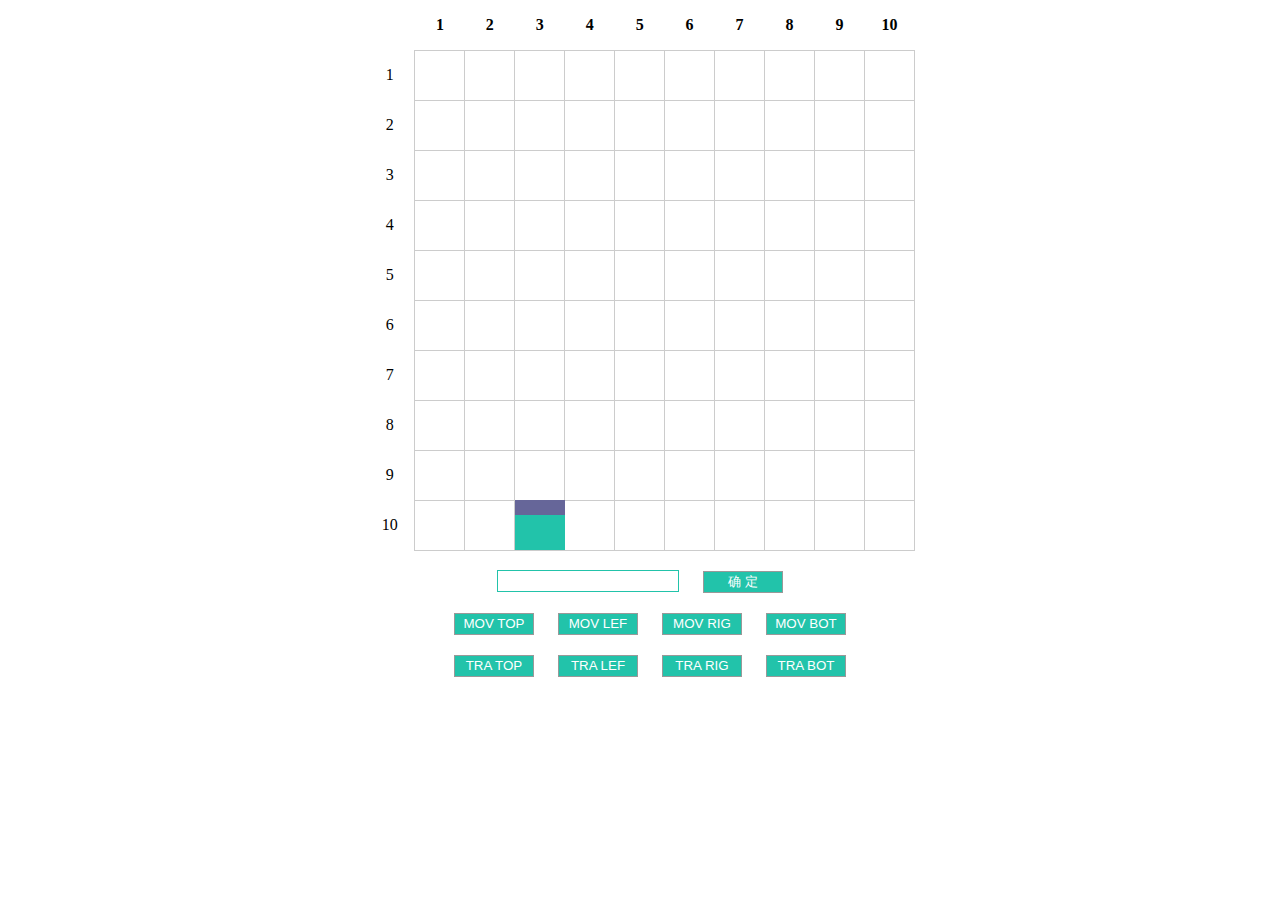
<file: task/task002/task002_34/index.html>
<!DOCTYPE html>
<html lang="en">
<head>
    <meta charset="UTF-8">
    <title>听指令的小方块（二）</title>
    <link rel="stylesheet" href="css/main.css">
</head>
<body>
    <div class="table-wrap">
        <table class="checker-table" id="tab">
            <tr>
                <th></th>
                <th>1</th>
                <th>2</th>
                <th>3</th>
                <th>4</th>
                <th>5</th>
                <th>6</th>
                <th>7</th>
                <th>8</th>
                <th>9</th>
                <th>10</th>
            </tr>
            <tr>
                <td>1</td>
                <td></td>
                <td></td>
                <td></td>
                <td></td>
                <td></td>
                <td></td>
                <td></td>
                <td></td>
                <td></td>
                <td></td>
            </tr>
            <tr>
                <td>2</td>
                <td></td>
                <td></td>
                <td></td>
                <td></td>
                <td></td>
                <td></td>
                <td></td>
                <td></td>
                <td></td>
                <td></td>
            </tr>
            <tr>
                <td>3</td>
                <td></td>
                <td></td>
                <td></td>
                <td></td>
                <td></td>
                <td></td>
                <td></td>
                <td></td>
                <td></td>
                <td></td>
            </tr>
            <tr>
                <td>4</td>
                <td></td>
                <td></td>
                <td></td>
                <td></td>
                <td></td>
                <td></td>
                <td></td>
                <td></td>
                <td></td>
                <td></td>
            </tr>
            <tr>
                <td>5</td>
                <td></td>
                <td></td>
                <td></td>
                <td></td>
                <td></td>
                <td></td>
                <td></td>
                <td></td>
                <td></td>
                <td></td>
            </tr>
            <tr>
                <td>6</td>
                <td></td>
                <td></td>
                <td></td>
                <td></td>
                <td></td>
                <td></td>
                <td></td>
                <td></td>
                <td></td>
                <td></td>
            </tr>
            <tr>
                <td>7</td>
                <td></td>
                <td></td>
                <td></td>
                <td></td>
                <td></td>
                <td></td>
                <td></td>
                <td></td>
                <td></td>
                <td></td>
            </tr>
            <tr>
                <td>8</td>
                <td></td>
                <td></td>
                <td></td>
                <td></td>
                <td></td>
                <td></td>
                <td></td>
                <td></td>
                <td></td>
                <td></td>
            </tr>
            <tr>
                <td>9</td>
                <td></td>
                <td></td>
                <td></td>
                <td></td>
                <td></td>
                <td></td>
                <td></td>
                <td></td>
                <td></td>
                <td></td>
            </tr>
            <tr>
                <td>10</td>
                <td></td>
                <td></td>
                <td></td>
                <td></td>
                <td></td>
                <td></td>
                <td></td>
                <td></td>
                <td></td>
                <td></td>
            </tr>
        </table>
        <div class="block" id="block"></div>
    </div>
    <div class="inputs" id="inputs">
        <input type="text" name="order" value="">
        <input type="button" name="btn" value="确 定">
    </div>
    <div class="btns" id="btns">
        <button type="button" name="go">MOV TOP</button>
        <button type="button" name="lef">MOV LEF</button>
        <button type="button" name="rig">MOV RIG</button>
        <button type="button" name="bac">MOV BOT</button>
    </div>

    <div class="btns" id="trabtns">
        <button type="button" name="go">TRA TOP</button>
        <button type="button" name="lef">TRA LEF</button>
        <button type="button" name="rig">TRA RIG</button>
        <button type="button" name="bac">TRA BOT</button>
    </div>
    <script src="js/main.js" charset="utf-8"></script>
</body>
</html>
</file>
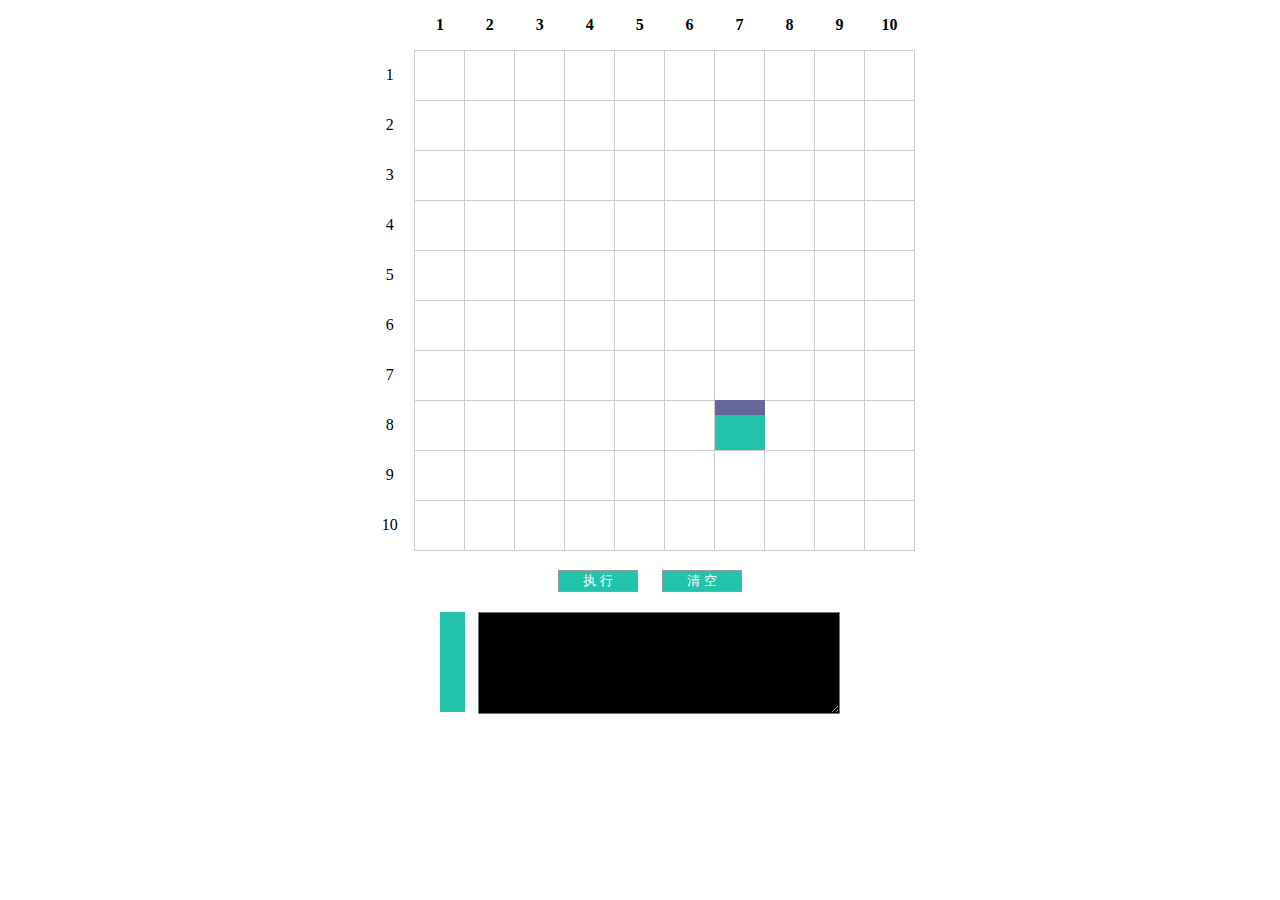
<file: task/task002/task002_35/index.html>
<!DOCTYPE html>
<html lang="en">
<head>
    <meta charset="UTF-8">
    <title>听指令的小方块（三）</title>
    <link rel="stylesheet" href="css/main.css">
</head>
<body>
    <div class="table-wrap">
        <table class="checker-table" id="tab">
            <tr>
                <th></th>
                <th>1</th>
                <th>2</th>
                <th>3</th>
                <th>4</th>
                <th>5</th>
                <th>6</th>
                <th>7</th>
                <th>8</th>
                <th>9</th>
                <th>10</th>
            </tr>
            <tr>
                <td>1</td>
                <td></td>
                <td></td>
                <td></td>
                <td></td>
                <td></td>
                <td></td>
                <td></td>
                <td></td>
                <td></td>
                <td></td>
            </tr>
            <tr>
                <td>2</td>
                <td></td>
                <td></td>
                <td></td>
                <td></td>
                <td></td>
                <td></td>
                <td></td>
                <td></td>
                <td></td>
                <td></td>
            </tr>
            <tr>
                <td>3</td>
                <td></td>
                <td></td>
                <td></td>
                <td></td>
                <td></td>
                <td></td>
                <td></td>
                <td></td>
                <td></td>
                <td></td>
            </tr>
            <tr>
                <td>4</td>
                <td></td>
                <td></td>
                <td></td>
                <td></td>
                <td></td>
                <td></td>
                <td></td>
                <td></td>
                <td></td>
                <td></td>
            </tr>
            <tr>
                <td>5</td>
                <td></td>
                <td></td>
                <td></td>
                <td></td>
                <td></td>
                <td></td>
                <td></td>
                <td></td>
                <td></td>
                <td></td>
            </tr>
            <tr>
                <td>6</td>
                <td></td>
                <td></td>
                <td></td>
                <td></td>
                <td></td>
                <td></td>
                <td></td>
                <td></td>
                <td></td>
                <td></td>
            </tr>
            <tr>
                <td>7</td>
                <td></td>
                <td></td>
                <td></td>
                <td></td>
                <td></td>
                <td></td>
                <td></td>
                <td></td>
                <td></td>
                <td></td>
            </tr>
            <tr>
                <td>8</td>
                <td></td>
                <td></td>
                <td></td>
                <td></td>
                <td></td>
                <td></td>
                <td></td>
                <td></td>
                <td></td>
                <td></td>
            </tr>
            <tr>
                <td>9</td>
                <td></td>
                <td></td>
                <td></td>
                <td></td>
                <td></td>
                <td></td>
                <td></td>
                <td></td>
                <td></td>
                <td></td>
            </tr>
            <tr>
                <td>10</td>
                <td></td>
                <td></td>
                <td></td>
                <td></td>
                <td></td>
                <td></td>
                <td></td>
                <td></td>
                <td></td>
                <td></td>
            </tr>
        </table>
        <div class="block" id="block"></div>
    </div>
    <div class="inputs" id="inputs">
        <input type="button" name="btn" value="执 行">
        <input type="button" name="btn" value="清 空">
    </div>
    <div class="console">
        <div class="rows"></div>
        <textarea name="name" rows="8" cols="40"></textarea>
    </div>
    <script src="js/main.js" charset="utf-8"></script>
</body>
</html>
</file>
<file: task/task001/task001-3/css/index.css>
* {
	margin: 0;
	padding: 0;
}
.main-wrap {
	margin: 20px;
	padding: 20px;
	background-color: #eee;
	border: 1px solid #999;
	min-width: 520px;
}

.main-wrap:before,
.main-wrap:after {
	content: "";
	display: table;
}
.main-wrap:after {
	clear: both;
}

.main-wrap > div {
	background-color: #fff;
	border: 1px solid #999;
	padding: 19px;
}

.logo-wrap {
	float: left;
	width: 160px;
}
.team-logo {
	float: left;
	width: 80px;
	height: 80px;
	border: 1px solid #999;
	background-color: #eee;
}
h1 {
	float: right;
	font-size: 16px;
}


.text-wrap {
	margin-left: 220px;
	margin-right: 140px;	
}
.text-wrap h2 {
	margin-bottom: 10px;
}
.text-wrap p {
	line-height: 120%;
	margin-bottom: 7px;
}
.team-wrap {
	float: right;
	width: 80px;
}
.team-wrap > img {
	display: block;
	width: 80px;
	height: 80px;
	border: 1px solid #999;
	margin-bottom: 20px;
}
</file>
<file: task/task001/task001_4/css/index.css>
* {
	margin: 0;
	padding: 0;
}

.main-wrap {
	width: 500px;
	height: 500px;
	border: 1px solid #999;
}
.block-center {
	display: flex;
	align-items: center;
	justify-content: center;
}
.content {
	position: relative;
	width: 400px;
	height: 200px;
	background-color: #ccc;
	overflow: hidden;
	
	display: flex;
	align-items: center;
	justify-content: center;
}
.content h1 {
	color: #fff;
}


.circle {
	position: absolute;
	width: 100px;
	height: 100px;
	background-color: #fc0;
	border-radius: 50%;
}
.first {
	top: -50px;
	left: -50px;
}
.second {
	bottom: -50px;
	right: -50px;
}
</file>
<file: task/task001/task001_6/css/index.css>
* {
  margin: 0;
  padding: 0;
}
.clear-float-one {
  content: "";
  display: table;
}
body {
  font-family: "微软雅黑";
  background-color: #eee;
}
.content {
  width: 980px;
  height: 1386px;
  margin: 0 auto;
  padding: 0 44px;
  background-color: #fff;
  overflow: hidden;
}
.nav {
  width: 100%;
  border-bottom: 2px solid #938e8c;
  margin-bottom: 34px;
}
.nav:before,
.nav:after,
.show-wrap:before,
.show-wrap:after,
.main-wrap:before,
.main-wrap:after,
.mid-wrap:before,
.mid-wrap:after {
  content: "";
  display: table;
}
.nav:after,
.show-wrap:after,
.main-wrap:after,
.mid-wrap:after {
  clear: both;
}
.nav-left {
  position: relative;
  float: left;
  width: 110px;
  height: 62px;
  background-color: #d45d5c;
}
.nav-left p {
  position: absolute;
  bottom: 0;
  font-size: 12px;
  color: #fff;
  padding-left: 3px;
}
.nav > p {
  display: block;
  float: right;
  padding-top: 50px;
  font-family: "黑体";
  font-size: 12px;
  color: #d45d5c;
}
.show-wrap {
  width: 100%;
  margin-bottom: 40px;
}
.show-img-wrap {
  position: relative;
  float: left;
  width: 641px;
  height: 301px;
}
.show-img-wrap img {
  position: absolute;
  width: 191px;
  height: 100%;
  z-index: 2;
  top: 0;
}
.show-img-wrap .main-bg {
  z-index: 1;
  width: 100%;
  height: 100%;
}
.left {
  left: 0;
}
.right {
  right: 0;
}
.show-text-wrap {
  float: right;
  width: 203px;
  height: 301px;
}
.show-text-wrap hr {
  border: none;
  background-color: #cc8091;
  height: 2px;
}
.show-text-wrap h3 {
  font-style: italic;
  font-size: 116px;
  color: #75b86b;
  margin: 15px 0;
}
.at {
  overflow: hidden;
  font-size: 24px;
  line-height: 40px;
  font-variant: small-caps;
  text-decoration: underline;
}
.at-text {
  font-size: 12px;
  font-family: "楷体";
  line-height: 10px;
  color: #676767;
}
.show-footer-big {
  float: left;
  font-size: 55px;
  color: #cc8091;
}
.show-footer-top {
  position: relative;
  float: left;
  font-size: 21px;
  color: #CC8091;
  top: 14px;
}
.show-footer-btm {
  display: block;
  font-size: 12px;
  color: #999;
}
.mid-wrap {
  margin-bottom: 73px;
}
.mid-wrap div {
  float: left;
  width: 200px;
  height: 180px;
}
.mid-wrap div span {
  font-size: 16px;
  font-weight: bold;
  text-decoration: underline;
}
.mid-wrap div p {
  margin-top: 10px;
  font-size: 12px;
  color: #767777;
  font-family: "宋体";
  line-height: 16px;
}
.mid-wrap div .mid-data {
  height: 40px;
  margin-top: 30px;
}
.mid-wrap div .data {
  font-size: 12px;
  color: #231815;
  line-height: 16px;
  opacity: .7;
  filter: Alpha(opacity=70);
  margin-top: 0;
}
.mid-wrap div .data-num {
  color: #cd4a48;
  font-style: italic;
  text-decoration: none;
}
.middle {
  margin: 0 21px 0 20px;
}
.color-what {
  color: #418c59;
}
.color-when {
  color: #d2994f;
}
.color-how {
  color: #cc7680;
}
.main-wrap {
  height: 613px;
}
.main-left {
  float: left;
  width: 415px;
}
.main-right {
  float: right;
  width: 459px;
}
.left-top {
  padding-bottom: 10px;
  border-bottom: 2px solid #11456b;
  margin-bottom: 15px;
}
.left-top h2,
.left-top h3 {
  font-size: 42px;
  color: #11456b;
  font-family: "黑体";
}
.left-top h2 {
  line-height: 58px;
}
.left-top h2 span {
  font-size: 72px;
  font-weight: bold;
  font-style: italic;
  font-family: "黑体";
  color: #f5e327;
  margin-right: 10px;
}
.left-btm span {
  float: left;
  font-size: 70px;
  color: #f5e327;
}
.left-btm img {
  display: block;
  float: right;
  margin: 10px 0 10px 10px;
}
.left-btm p {
  font-size: 12px;
  font-family: "宋体";
  line-height: 16px;
  color: #767777;
}
.left-btm .indent {
  text-indent: 24px;
}
.right-top {
  position: relative;
  width: 459px;
  height: 275px;
  margin-bottom: 15px;
}
.right-top img:first-child {
  width: 100%;
  height: 100%;
}
.right-top img:first-child + img {
  position: absolute;
  bottom: 0;
  left: 0;
  z-index: 2;
  width: 459px;
  height: 61px;
}
.right-top h2 {
  position: absolute;
  z-index: 3;
  font-size: 26px;
  color: #fff;
  bottom: 10px;
  left: 40px;
  border-left: 2px solid #72B16A;
  padding-left: 15px;
}
.right-top p {
  position: absolute;
  font-size: 12px;
  color: #72b16a;
  font-style: italic;
  word-spacing: 140%;
  bottom: 10px;
  left: 168px;
}
.right-btm {
  width: 459px;
  height: 298px;
  background-color: #eeedd6;
  padding-top: 20px;
}
.right-btm > p {
  font-size: 16px;
  color: #5a5b5b;
  line-height: 20px;
  text-align: left;
  padding-left: 83px;
  position: relative;
  margin-bottom: 15px;
}
.right-btm > p strong {
  position: absolute;
  left: 58px;
  width: 0;
  height: 0;
  border-bottom: 8px solid #10456b;
  border-top: 8px solid transparent;
  border-left: 8px solid transparent;
  border-right: 8px solid transparent;
}
.right-btm > p span {
  font-size: 12px;
  color: #5A5B5B;
  font-family: "宋体";
  font-style: italic;
  line-height: 20px;
  text-align: right;
}
.right-footer {
  margin-top: 41px;
  height: 160px;
}
.r-footer-left {
  float: left;
  width: 230px;
  height: 110px;
  padding: 25px 15px;
  background-color: #d45d5c;
  color: #fff;
}
.r-footer-left .zero {
  font-size: 110px;
  padding-right: 5px;
  border-right: 2px solid #fff;
  font-family: "微软雅黑";
  line-height: 110px;
}
.r-footer-left .hello {
  width: 150px;
  float: right;
  font-size: 12px;
  line-height: 16px;
  font-family: "黑体";
}
.r-footer-left .hello p {
  font-size: 21px;
  font-style: italic;
  line-height: 24px;
}
.r-footer-right {
  float: right;
  width: 169px;
  padding: 10px 15px;
}
.r-footer-right .img-left {
  float: left;
  margin: 0 5px;
}
.r-footer-right .img-right {
  float: right;
  margin: 0 5px;
}
.r-footer-right p {
  font-family: "黑体";
  font-size: 14px;
  color: #5A5B5B;
  font-style: italic;
  line-height: 16px;
}
.footer {
  margin-top: 20px;
  border-top: 1px solid #938e8c;
}
.footer p {
  font-size: 12px;
  color: #D45D5C;
  font-family: "黑体";
  text-align: right;
  line-height: 20px;
}
/*# sourceMappingURL=index.css.map */
</file>
<file: task/task001/task001_7/css/index.css>
*{margin:0;padding:0}ul{list-style:none}a{color:#393a3a;text-decoration:none}h1,h2,h3,h4{font-weight:normal}body{width:100%;font-family:"Microsoft YaHei","Helvetica Neue",Helvetica,sans-serif;color:#393a3a}.maxwidth-1280{width:1280px;max-width:1280px;margin:0 auto}.header:before,.header:after,.feature:before,.feature:after,.time-top:before,.time-top:after,.time-btm:before,.time-btm:after,.join-main:before,.join-main:after,.back-wrap:before,.back-wrap:after{content:"";display:table}.header:after,.feature:after,.time-top:after,.time-btm:after,.join-main:after,.back-wrap:after{clear:both}.header{width:1160px;padding:11px 60px 0}.header ul{float:right}.header ul li{display:inline-block}.header ul li a{display:inline-block;padding:0 20px 10px;border-bottom:5px solid #fff;font-size:14px;line-height:31px;color:#787b83}.header ul li a:hover{color:#e74f4d;border-bottom:5px solid #e74f4d}.header .this-page{color:#e74f4d;border-bottom:5px solid #e74f4d}.header .login-btn{color:#e74f4d}.head-logo{float:left}.head-logo img{width:31px;height:31px}.head-logo span{font-size:21px;line-height:31px}.banner{width:100%;height:690px;min-width:1280px;background:url("../img/main_bg.png") no-repeat top center;background-size:cover}.banner-wrap{width:1165px;padding:230px 0 0 115px;color:#fff}.banner-title{font-size:60px;font-weight:normal;margin-bottom:28px}.banner-text{font-size:21px;line-height:180%}.banner-btn{width:331px;height:64px;margin-top:65px}.banner-btn a{display:block;width:100%;height:100%;font-size:30px;line-height:64px;color:#fff;background-color:#e74f4d;text-align:center}.feature{padding-top:46px;padding-bottom:65px}.f-single{float:left;width:25%;text-align:center}.f-single img{margin-bottom:40px}.f-single p{font-size:15px;color:#787b83;line-height:160%;border-right:1px solid #787b83}.f-single .none-border{border-right:none}.know{padding:90px 0 80px;min-width:1280px;background-color:#ededec;text-align:center}.know img{margin-bottom:50px}.know h2{font-size:50px;text-align:center;color:#787b83}.map{height:291px;min-width:1280px;padding-top:50px;background:url("../img/map.png") no-repeat top center;background-size:cover;text-align:center;color:#fff}.map h3{margin-bottom:8px;font-size:21px}.map hr{width:30px;border:1px solid #fff;margin:0 auto}.map p{font-size:12px;margin-top:20px}.city-form{padding:0 125px;margin-top:50px}.city-selector{position:relative;float:left;width:231px;height:31px;margin-right:30px;border:2px solid #fff;background-color:#fff;cursor:pointer}.city-selector:hover{border:2px solid #d99d8e}.city-activate{border:2px solid #d99d8e}.city-selector-content{padding:8px 10px 0 8px}.city-selector-content span{float:left;font-size:12px;line-height:18px;color:#787b83}.city-selector-content img{float:right}.city-btn{float:left;width:235px;height:35px}.city-btn input{width:100%;background-color:#be4e48;color:#fff;font-size:14px;line-height:35px;border:none;cursor:pointer;word-spacing:24px}.ul-seletor{position:absolute;top:33px;left:-2px;width:233px;border:1px solid #d99d8e;border-top:none;background-color:#e3e3e3}.ul-seletor li{height:28px;color:#333;font-size:12px;line-height:28px;text-align:left;padding-left:30px}.ul-seletor li:hover{background-color:#be4e48;color:#fff}.ul-seletor li:first-child::before{content:"";position:absolute;top:10px;left:5px;width:12px;height:8px;background:url("../img/active.png") no-repeat}.ul-seletor .li-activate{background-color:#be4e48;color:#fff}.active{min-width:1280px;background-color:#ededec;height:605px}.active-wrap{width:1000px;padding:100px 140px 0}.active-main{position:relative;float:left;width:220px;height:395px;margin-right:40px;text-align:center}.marginright-0{margin-right:0}.img-wrap{padding:14px 9px;border:1px solid #d9d5d4;background-color:#fff}.active-title,.shanghai-title{display:inline-block;font-size:16px;color:#333;margin:13px 0}.active-text,.shanghai-text{font-size:12px;color:#787b83}.shanghai-title{margin:0;font-size:20px;word-spacing:36px}.shanghai-text{margin:11px 0}.time{min-width:1280px}.time-top-left,.time-btm-left{float:left;width:66.5%}.time-top-right,.time-btm-right{float:right;width:33.5%}.time-top-left{position:relative;height:567px;background:url("../img/time1.jpg") no-repeat top center;background-size:cover;text-align:center;color:#fff}.time-top-left h2{font-size:40px;margin-top:130px}.time-top-left h1{font-size:120px}.time-top-left p{font-size:25px;margin-bottom:22px}.triangle-right{position:absolute;top:268px;right:0;width:0;height:0;border-right:24px solid #fff;border-top:15px solid transparent;border-left:24px solid transparent;border-bottom:15px solid transparent}.time-top-right{height:567px;text-align:center}.time-top-right h3{margin:165px 0 30px;font-size:20px;color:#333}.time-top-right h3 span{color:#e74f4d}.time-top-right p{padding:0 100px;font-size:12px;color:#aaa;line-height:30px;text-align:left}.time-tr-btn{width:100px;height:30px;border:1px solid #e74f4d;line-height:30px;color:#e74f4d;font-size:14px;transition:.5s;margin:50px auto 20px}.time-tr-btn:hover{color:#fff;background-color:#e74f4d}.time-tr-slider{width:96px;margin:auto}.time-tr-slider li{float:left;margin:0 10px;width:10px;height:10px;border:1px solid #929292;border-radius:5px}.time-slider-activate{background-color:#929292}.time-btm-left{height:521px;text-align:center;color:#323333}.time-btm-left h4{font-size:20px;margin-bottom:20px}.time-btm-left hr{display:inline-block;width:32px;height:0;border:1px solid #abaaaa;margin-top:5px}.time-btm-left .hr-white{border:1px solid #fff}.time-more-btn{width:168px;height:40px;margin:25px auto;line-height:40px;transition:.5s}.tmbl{border:1px solid #fff}.tmbl:hover{background-color:#fff;color:#e74f4d}.tmbr{color:#e74f4d;border:1px solid #e74f4d}.tmbr:hover{background-color:#e74f4d;color:#fff}.tbl-left{float:left;width:50%;padding-top:155px;height:366px;background-color:#e74f4d;color:#fff}.tbl-right{float:right;width:50%;padding-top:155px;height:366px;background-color:#fff}.time-btm-right{position:relative;height:521px;background:url("../img/time2.jpg") no-repeat top center;background-size:cover}.triangle-left{position:absolute;top:269px;left:0;width:0;height:0;border-left:24px solid #fff;border-top:14px solid transparent;border-right:24px solid transparent;border-bottom:14px solid transparent}.join{padding:100px 0}.join-title{font-size:21px;line-height:30px;margin:15px 0 20px;color:#333;text-align:center}.join-text{font-size:12px;color:#aaa;line-height:18px;margin:10px auto;text-align:center}.join-main{margin:40px auto 0;padding:50px 0;color:#737273;height:280px}.join-left{float:left;padding:10px 0 0 135px;width:290px}.join-info{margin-bottom:10px}.join-info h4{font-size:14px;line-height:18px;margin-bottom:25px}.join-info p{margin-bottom:10px;font-size:12px;line-height:20px;color:#b5b5b6}.join-more{text-align:right}.join-more img{margin-right:10px}.join-right{float:left;padding:10px 0 0 60px;width:640px}.join-right li{box-sizing:border-box;padding:10px}.join-right input,.join-right textarea{box-sizing:border-box;width:100%;height:40px;padding:12px 16px;border:0;background-color:#eee;line-height:16px}.join-right .dream{height:120px;resize:none}.w50p{width:50%;float:left}.footer{min-width:1280px;padding:85px 0 75px;background-color:#32353e;color:#fff;text-align:center}.footer-title{font-size:21px;line-height:35px}.footer-text{font-size:12px;line-height:18px}.footer-form{margin:25px auto}.footer-email{width:410px;height:21px;color:#333;padding:10px;line-height:21px;border:none}.footer-btn{margin-left:0;border:none;width:60px;padding:10px;height:21px;line-height:21px;background-color:#686166;text-align:center;word-spacing:10px;color:#fff}.footer-icos a{margin:0 13px}.back{min-width:1280px;background-color:#2f3038;color:#fff;font-size:12px;padding:30px 0 15px}.back-wrap{padding:0 60px;width:1160px}.back-wrap span{float:left}.back-wrap a{color:#fff;float:right}
</file>
<file: task/task001/task001_8/main.css>
* {
    margin: 0;
    padding: 0;
}
.row:before, .row:after {
    content: "";
    display: table;
}
.row:after {
    clear: both;
}
[class*='col-'] {
    float: left;
    height: 50px;
    margin: 10px;
    outline: 1px solid #ccc;
    background-color: rgba(86, 61, 124, .15);
}
@media (min-width: 769px) {
    .col-md-1 {
        width: calc(8.33333333% - 20px);
    }
    .col-md-2 {
        width: calc(16.66666667% - 20px);
    }
    .col-md-3 {
        width: calc(25% - 20px);
    }
    .col-md-4 {
        width: calc(33.33333333% - 20px);
    }
    .col-md-6 {
        width: calc(50% - 20px);
    }
    .col-md-8 {
        width: calc(66.66666667% - 20px);
    }
    .col-md-12 {
        width: calc(100% - 20px);
    }
}
@media (max-width: 768px) {
    .col-sm-1 {
        width: calc(8.33333333% - 20px);
    }
    .col-sm-2 {
        width: calc(16.66666667% - 20px);
    }
    .col-sm-3 {
        width: calc(25% - 20px);
    }
    .col-sm-4 {
        width: calc(33.33333333% - 20px);
    }
    .col-sm-6 {
        width: calc(50% - 20px);
    }
    .col-sm-8 {
        width: calc(66.66666667% - 20px);
    }
    .col-sm-12 {
        width: calc(100% - 20px);
    }
}
</file>
<file: task/task002/task002_26/css/main.css>
* {
    margin: 0;
    padding: 0;
}

body {
    background-color: #000;
    font-family: "Microsoft YaHei", "Helvetica Neue", Helvetica, sans-serif;
}
#canvas {
    float: left;
    outline: 1px solid rgb(139, 195, 74);
}
main {
    margin: 10px auto;
    width: 1200px;
    position: relative;
}
main::before,
main::after {
    content: '';
    display: table;
}
main::after {
    clear: both;
}
.show-wrap {
    float: left;
    width: 400px;
    height: 800px;
}
.god-panel,
.command-panel {
    width: 100%;
    height: 300px;
    outline: 1px solid rgb(139, 195, 74);
}

.command-console {
    width: 100%;
    height: 200px;
    outline: 1px solid rgb(139, 195, 74);
}

.show-wrap h3 {
    width: 100%;
    font-size: 20px;
    line-height: 30px;
    text-align: center;
    color: rgb(139, 195, 74);
    border-bottom: 1px solid rgb(139, 195, 74);
}

.god-message,
.command-message {
    overflow-x: hidden;
    overflow-y: auto;
    width: 400px;
    height: 269px;
}

.show-wrap p {
    margin-top: 5px;
    padding-left: 15px;
    font-size: 15px;
    color: rgb(139, 195, 74);
}
p.warning {
    color: red;
}


.command-console div {
    margin-top: 15px;
}
.command-console span {
    padding-left: 25px;
    color: rgb(139, 195, 74);
    font-size: 15px;
}
.command-console input {
    margin-left: 10px;
    padding: 5px;
    background-color: #000;
    color: rgb(139, 195, 74);
    outline: 1px solid rgb(139, 195, 74);
    border: none;
}
.command-message div {
    margin-top: 30px;
    text-align: center;
}
.command-message span {
    padding-right: 30px;
    color: rgb(139, 195, 74);
    font-size: 20px;
}

.create-wrap {
    display: none;
    position: absolute;
    top: 50%;
    left: 50%;
    transform: translate(-50%, -50%);
    z-index: 10;

    width: 500px;
    height: 300px;
    background-color: rgb(139, 195, 74);
    border: 2px solid #aaa;
    color: #fff;
}

.create-wrap h4 {
    width: 100%;
    font-size: 20px;
    line-height: 30px;
    text-align: center;
    border-bottom: 1px solid #aaa;
}
.power,
.energy{
    margin: 20px 0;
    padding-left: 40px;
}

.power input,
.energy input {
    margin-left: 40px;
}
.btns {
    text-align: center;
}
.btns input {
    padding: 5px;
    background-color: rgb(139, 195, 74);
    border: 1px solid #fff;
    color: #fff;
    word-spacing: 20px;
    margin: 0 10px;
}
</file>
<file: task/task002/task002_27/css/main.css>
* {
    margin: 0;
    padding: 0;
}

body {
    background-color: #000;
    font-family: "Microsoft YaHei", "Helvetica Neue", Helvetica, sans-serif;
}
#canvas {
    float: left;
    outline: 1px solid rgb(139, 195, 74);
}
main {
    margin: 10px auto;
    width: 1200px;
    position: relative;
}
main::before,
main::after {
    content: '';
    display: table;
}
main::after {
    clear: both;
}
.show-wrap {
    float: left;
    width: 400px;
    height: 800px;
}
.god-panel,
.command-panel {
    width: 100%;
    height: 300px;
    outline: 1px solid rgb(139, 195, 74);
}

.command-console {
    width: 100%;
    height: 200px;
    outline: 1px solid rgb(139, 195, 74);
}

.show-wrap h3 {
    width: 100%;
    font-size: 20px;
    line-height: 30px;
    text-align: center;
    color: rgb(139, 195, 74);
    border-bottom: 1px solid rgb(139, 195, 74);
}

.god-message,
.command-message {
    overflow-x: hidden;
    overflow-y: auto;
    width: 400px;
    height: 269px;
}

.show-wrap p {
    margin-top: 5px;
    padding-left: 15px;
    font-size: 15px;
    color: rgb(139, 195, 74);
}
p.warning {
    color: red;
}


.command-console div {
    margin-top: 15px;
}
.command-console span {
    padding-left: 25px;
    color: rgb(139, 195, 74);
    font-size: 15px;
}
.command-console input {
    margin-left: 10px;
    padding: 5px;
    background-color: #000;
    color: rgb(139, 195, 74);
    outline: 1px solid rgb(139, 195, 74);
    border: none;
}
.command-message div {
    margin-top: 30px;
    text-align: center;
}
.command-message span {
    padding-right: 30px;
    color: rgb(139, 195, 74);
    font-size: 20px;
}

.create-wrap {
    display: none;
    position: absolute;
    top: 50%;
    left: 50%;
    transform: translate(-50%, -50%);
    z-index: 10;

    width: 500px;
    height: 300px;
    background-color: rgb(139, 195, 74);
    border: 2px solid #aaa;
    color: #fff;
}

.create-wrap h4 {
    width: 100%;
    font-size: 20px;
    line-height: 30px;
    text-align: center;
    border-bottom: 1px solid #aaa;
}
.power,
.energy{
    margin: 20px 0;
    padding-left: 40px;
}

.power input,
.energy input {
    margin-left: 40px;
}
.btns {
    text-align: center;
}
.btns input {
    padding: 5px;
    background-color: rgb(139, 195, 74);
    border: 1px solid #fff;
    color: #fff;
    word-spacing: 20px;
    margin: 0 10px;
}
</file>
<file: task/task002/task002_28/css/main.css>
* {
    margin: 0;
    padding: 0;
}

body {
    background-color: #000;
    font-family: "Microsoft YaHei", "Helvetica Neue", Helvetica, sans-serif;
}
#canvas {
    float: left;
    outline: 1px solid rgb(139, 195, 74);
}
main {
    margin: 10px auto;
    width: 1200px;
    position: relative;
}
main::before,
main::after {
    content: '';
    display: table;
}
main::after {
    clear: both;
}
.show-wrap {
    float: left;
    width: 400px;
    height: 800px;
}
.god-panel,
.command-panel {
    width: 100%;
    height: 300px;
    outline: 1px solid rgb(139, 195, 74);
}

.command-console {
    width: 100%;
    height: 200px;
    outline: 1px solid rgb(139, 195, 74);
}

.show-wrap h3 {
    width: 100%;
    font-size: 20px;
    line-height: 30px;
    text-align: center;
    color: rgb(139, 195, 74);
    border-bottom: 1px solid rgb(139, 195, 74);
}

.god-message,
.command-message {
    overflow-x: hidden;
    overflow-y: auto;
    width: 400px;
    height: 269px;
}

.show-wrap p {
    margin-top: 5px;
    padding-left: 15px;
    font-size: 15px;
    color: rgb(139, 195, 74);
}
p.warning {
    color: red;
}


.command-console div {
    margin-top: 15px;
}
.command-console span {
    padding-left: 25px;
    color: rgb(139, 195, 74);
    font-size: 15px;
}
.command-console input {
    margin-left: 10px;
    padding: 5px;
    background-color: #000;
    color: rgb(139, 195, 74);
    outline: 1px solid rgb(139, 195, 74);
    border: none;
}
.command-message {
    color: rgb(139, 195, 74);
    text-align: center;
}

.create-wrap {
    display: none;
    position: absolute;
    top: 50%;
    left: 50%;
    transform: translate(-50%, -50%);
    z-index: 10;

    width: 500px;
    height: 300px;
    background-color: rgb(139, 195, 74);
    border: 2px solid #aaa;
    color: #fff;
}

.create-wrap h4 {
    width: 100%;
    font-size: 20px;
    line-height: 30px;
    text-align: center;
    border-bottom: 1px solid #aaa;
}
.power,
.energy{
    margin: 20px 0;
    padding-left: 40px;
}

.power input,
.energy input {
    margin-left: 40px;
}
.btns {
    text-align: center;
}
.btns input {
    padding: 5px;
    background-color: rgb(139, 195, 74);
    border: 1px solid #fff;
    color: #fff;
    word-spacing: 20px;
    margin: 0 10px;
}
</file>
<file: task/task002/task002_33/css/main.css>
* {
    margin: 0;
    padding: 0;
}
.table-wrap {
    position: relative;
    width: 550px;
    height: 550px;
    margin: 0 auto;
}
.checker-table {
    position: absolute;
    top: 0;
    left: 0;
    border-collapse:collapse;
}
.checker-table th,
.checker-table td {
    width: 50px;
    height: 50px;
    text-align: center;
    box-sizing: border-box;
}
.checker-table td {
    border: 1px solid #CCC;
    margin: 0;
    padding: 0;
}
.checker-table tr td:first-child {
    border: none;
}
.block {
    position: absolute;
    top: 0;
    left: 0;
    width: 50px;
    height: 50px;
    background-color: #22C3AA;
    -webkit-transition: .5s all;
    transition: .5s all;
}
.block::before {
    content: "";
    display: block;
    width: 50px;
    height: 15px;
    background-color: #666699;
}
.inputs,
.btns {
    min-width: 550px;
    margin-top: 20px;
    text-align: center;
}
.inputs input:first-child {
    width: 180px;
    height: 20px;
    border: 1px solid #22C3AA;
}
.inputs input:last-child,
.btns button {
    width: 80px;
    line-height: 20px;
    margin-left: 20px;
    border: 1px solid #999;
    background-color: #22C3AA;
    color: #FFF;
}
</file>
<file: task/task002/task002_34/css/main.css>
* {
    margin: 0;
    padding: 0;
}
.table-wrap {
    position: relative;
    width: 550px;
    height: 550px;
    margin: 0 auto;
}
.checker-table {
    position: absolute;
    top: 0;
    left: 0;
    border-collapse:collapse;
}
.checker-table th,
.checker-table td {
    width: 50px;
    height: 50px;
    text-align: center;
    box-sizing: border-box;
}
.checker-table td {
    border: 1px solid #CCC;
    margin: 0;
    padding: 0;
}
.checker-table tr td:first-child {
    border: none;
}
.block {
    position: absolute;
    top: 0;
    left: 0;
    width: 50px;
    height: 50px;
    background-color: #22C3AA;
    -webkit-transition: .5s all;
    transition: .5s all;
}
.block::before {
    content: "";
    display: block;
    width: 50px;
    height: 15px;
    background-color: #666699;
}
.inputs,
.btns {
    min-width: 550px;
    margin-top: 20px;
    text-align: center;
}
.inputs input:first-child {
    width: 180px;
    height: 20px;
    border: 1px solid #22C3AA;
}
.inputs input:last-child,
.btns button {
    width: 80px;
    line-height: 20px;
    margin-left: 20px;
    border: 1px solid #999;
    background-color: #22C3AA;
    color: #FFF;
}
</file>
<file: task/task002/task002_35/css/main.css>
* {
    margin: 0;
    padding: 0;
}
.table-wrap {
    position: relative;
    width: 550px;
    height: 550px;
    margin: 0 auto;
}
.checker-table {
    position: absolute;
    top: 0;
    left: 0;
    border-collapse:collapse;
}
.checker-table th,
.checker-table td {
    width: 50px;
    height: 50px;
    text-align: center;
    box-sizing: border-box;
}
.checker-table td {
    border: 1px solid #CCC;
    margin: 0;
    padding: 0;
}
.checker-table tr td:first-child {
    border: none;
}
.block {
    position: absolute;
    top: 0;
    left: 0;
    width: 50px;
    height: 50px;
    background-color: #22C3AA;
    -webkit-transition: .5s all;
    transition: .5s all;
}
.block::before {
    content: "";
    display: block;
    width: 50px;
    height: 15px;
    background-color: #666699;
}
.inputs {
    min-width: 550px;
    margin-top: 20px;
    text-align: center;
}
.inputs input {
    width: 80px;
    line-height: 20px;
    margin-left: 20px;
    border: 1px solid #999;
    background-color: #22C3AA;
    color: #FFF;
}
.console {
    width: 400px;
    margin: 20px auto;
}
.rows {
    float: left;
    min-width: 25px;
    height: 100px;
    background-color: #22C3AA;
    overflow: hidden;
    text-align: center;
}
.rows p {
    width: 15px;
    height: 15px;
    margin: 0 auto;
    font-size: 15px;
    color: #fff;
    border-radius: 7px;
}
.console textarea {
    float: right;
    height: 100px;
    width: 360px;
    background-color: #000;
    color: #22C3AA;
    font-size: 12px;
}
</file>
